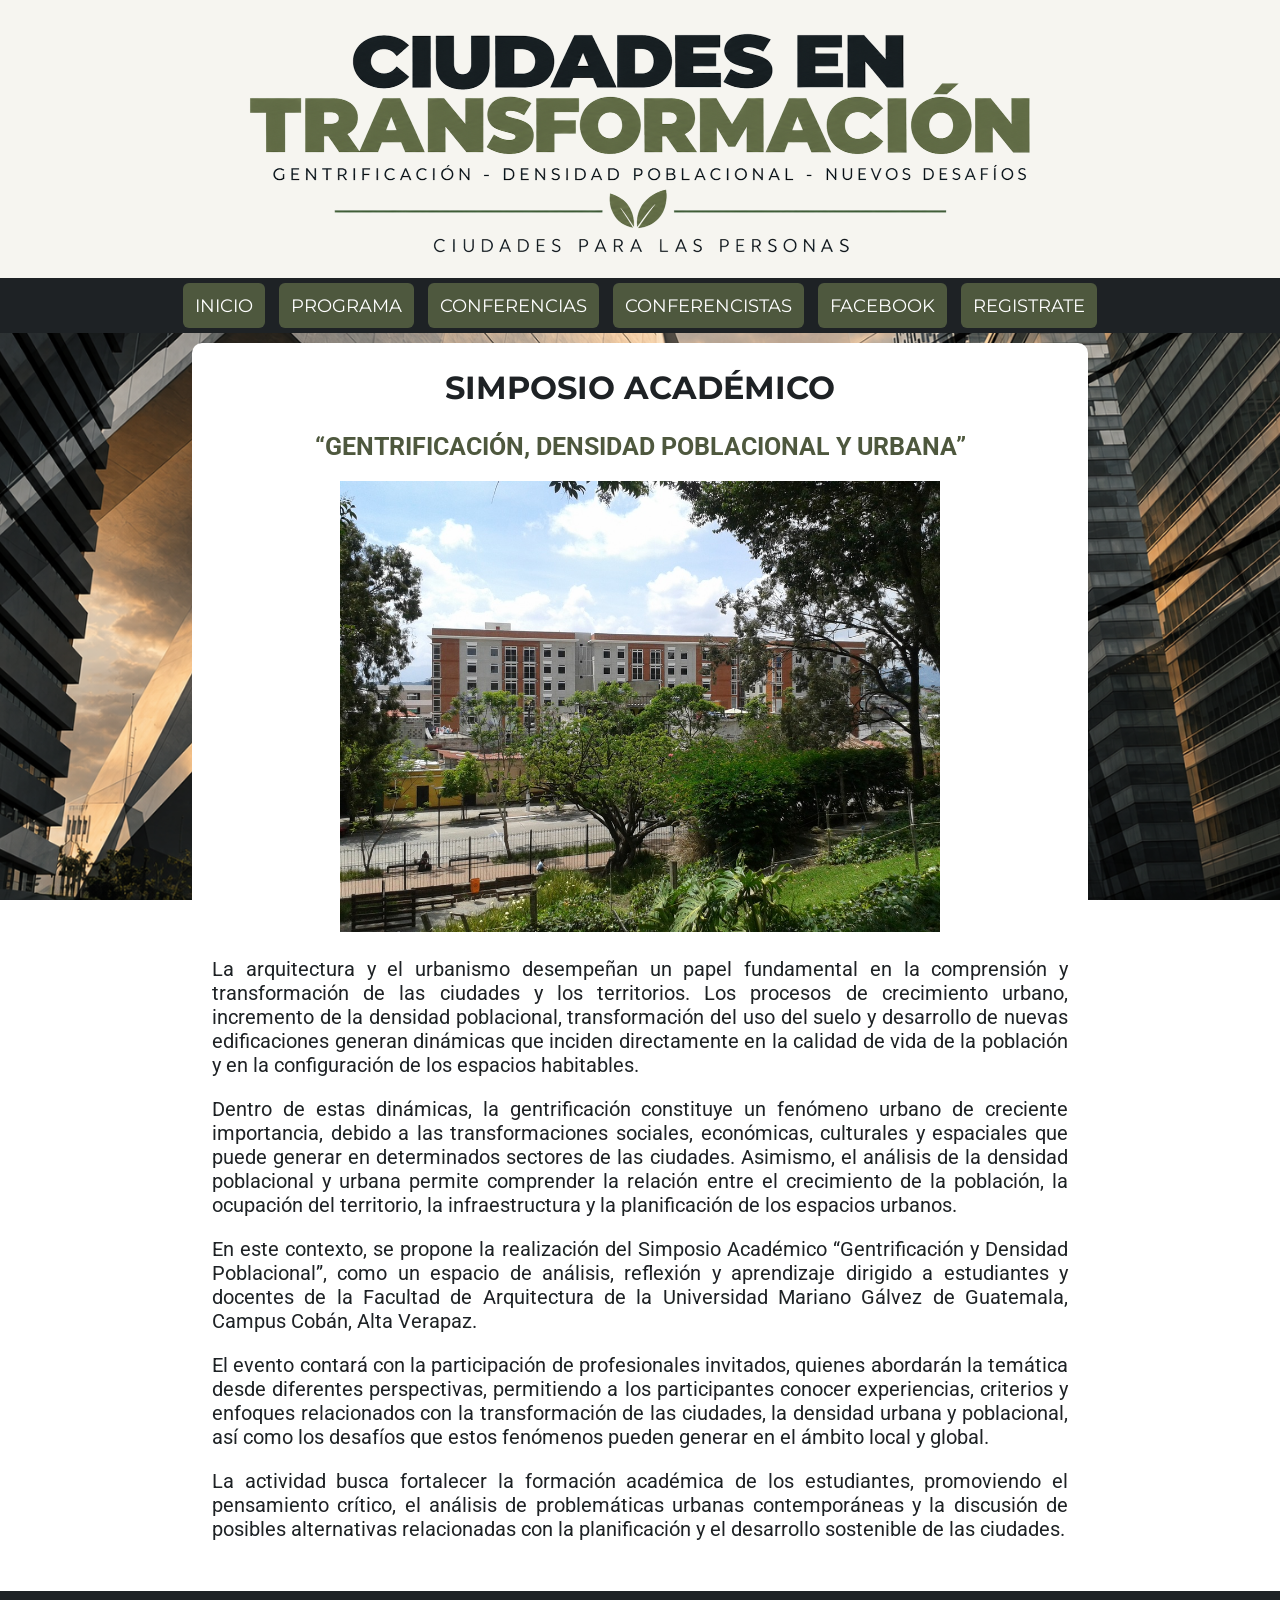
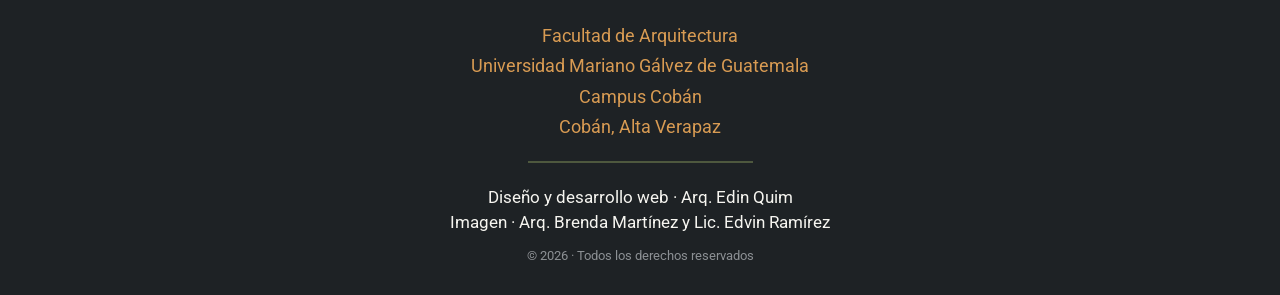
<file: index.html>
<!DOCTYPE html>
<html lang="es">
 <head>
  <meta charset="UTF-8">
  <meta name="viewport" content="width=device-width, initial-scale=1.0">
  <link href="https://fonts.googleapis.com/css2?family=Roboto&family=Montserrat:wght@400;600;700&display=swap"
      rel="stylesheet">
 <link rel="stylesheet" href="css/estilos.css">
  <title>Simposio Académico</title>
 </head>
 <body>
<header>
    <div class="cabecera">
        <img src="img/cabecera.png" alt="Ciudades en Transformación">
    </div>
</header>
  <nav>
   <a href="index.html">INICIO</a>
   <a href="programa.html">PROGRAMA</a>
   <a href="conferencias.html">CONFERENCIAS</a>
   <a href="conferencistas.html">CONFERENCISTAS</a>
   <a target="_blank" href="https://www.facebook.com/arqcoban">FACEBOOK</a>
   <a target="_blank" href="https://forms.gle/3jTrYuJ8UnMS7DHF9">REGISTRATE</a>
  </nav>
  <section>
<h1>SIMPOSIO ACADÉMICO</h1>
<h2>“GENTRIFICACIÓN, DENSIDAD POBLACIONAL Y URBANA”</h2>
<div class="centrar">
<img src="img/gentrificacion01.jpg" alt="Gentrificación">
</div>
<p>La arquitectura y el urbanismo desempeñan un papel fundamental en la comprensión y transformación de las ciudades y los territorios. Los procesos de crecimiento urbano, incremento de la densidad poblacional, transformación del uso del suelo y desarrollo de nuevas edificaciones generan dinámicas que inciden directamente en la calidad de vida de la población y en la configuración de los espacios habitables.</p>

<p>Dentro de estas dinámicas, la gentrificación constituye un fenómeno urbano de creciente importancia, debido a las transformaciones sociales, económicas, culturales y espaciales que puede generar en determinados sectores de las ciudades. Asimismo, el análisis de la densidad poblacional y urbana permite comprender la relación entre el crecimiento de la población, la ocupación del territorio, la infraestructura y la planificación de los espacios urbanos.</p>

<p>En este contexto, se propone la realización del Simposio Académico “Gentrificación y Densidad Poblacional”, como un espacio de análisis, reflexión y aprendizaje dirigido a estudiantes y docentes de la Facultad de Arquitectura de la Universidad Mariano Gálvez de Guatemala, Campus Cobán, Alta Verapaz.</p>

<p>El evento contará con la participación de profesionales invitados, quienes abordarán la temática desde diferentes perspectivas, permitiendo a los participantes conocer experiencias, criterios y enfoques relacionados con la transformación de las ciudades, la densidad urbana y poblacional, así como los desafíos que estos fenómenos pueden generar en el ámbito local y global.</p>

<p>La actividad busca fortalecer la formación académica de los estudiantes, promoviendo el pensamiento crítico, el análisis de problemáticas urbanas contemporáneas y la discusión de posibles alternativas relacionadas con la planificación y el desarrollo sostenible de las ciudades.</p>
</section>
<footer>
    <p class="institucion">
    Facultad de Arquitectura<br>
    Universidad Mariano Gálvez de Guatemala<br>
    Campus Cobán<br>
    Cobán, Alta Verapaz
    </p>
    <div class="footer-linea"></div>
    <p class="credito">
    Diseño y desarrollo web · Arq. Edin Quim<br>
    Imagen · Arq. Brenda Martínez y Lic. Edvin Ramírez
    </p>
    <p class="copyright">
        © 2026 · Todos los derechos reservados
    </p>
</footer> 
</body>
</html>
</file>
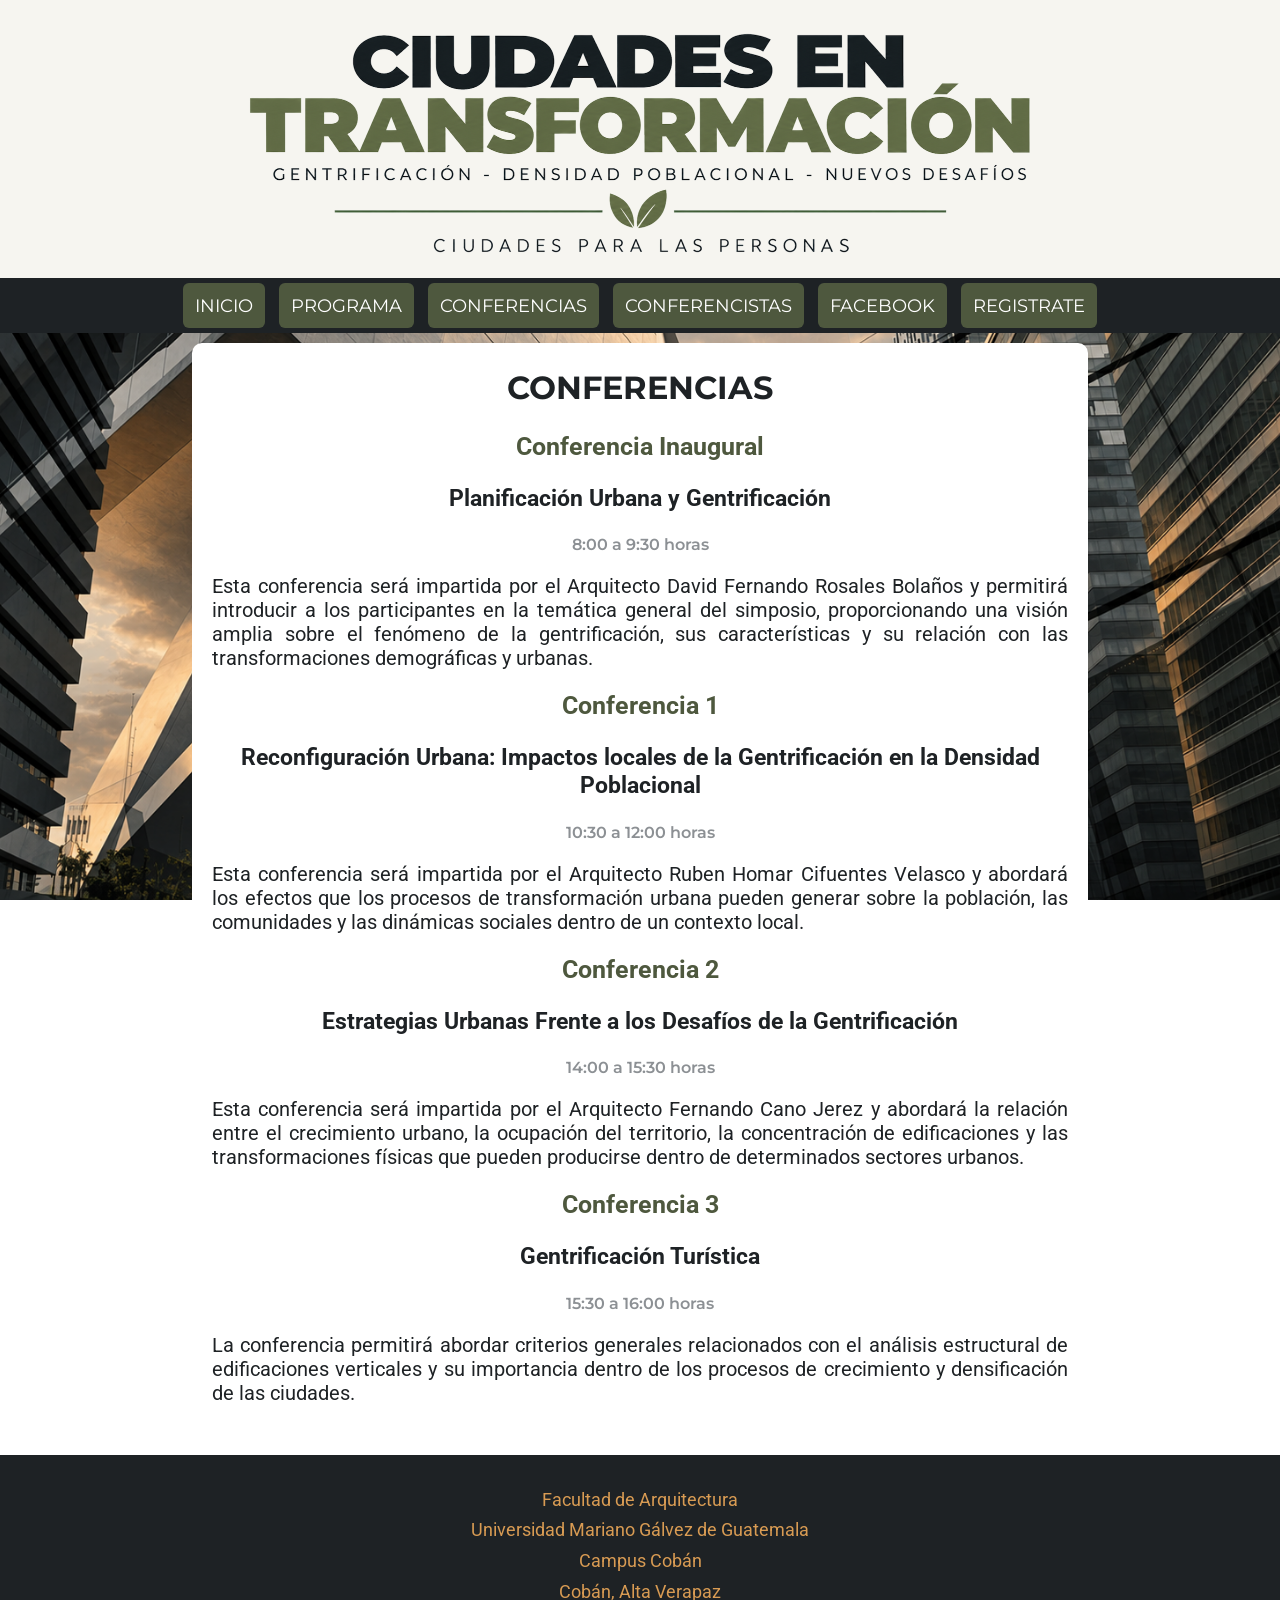
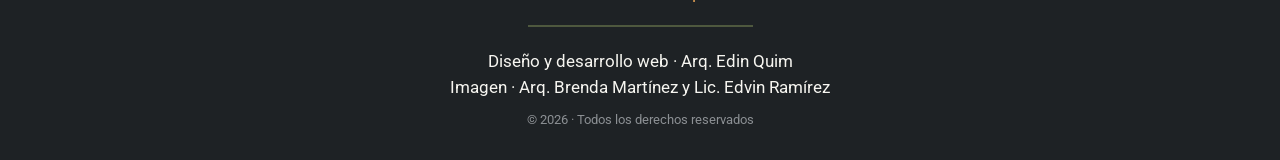
<file: conferencias.html>
<!DOCTYPE html>
<html lang="es">
 <head>
  <meta charset="UTF-8">
  <meta name="viewport" content="width=device-width, initial-scale=1.0">
  <link href="https://fonts.googleapis.com/css2?family=Roboto&family=Montserrat:wght@400;600;700&display=swap"
      rel="stylesheet">
 <link rel="stylesheet" href="css/estilos.css">
  <title>Simposio Académico</title>
 </head>
 <body>
<header>
    <div class="cabecera">
        <img src="img/cabecera.png" alt="Ciudades en Transformación">
    </div>
</header>
  <nav>
   <a href="index.html">INICIO</a>
   <a href="programa.html">PROGRAMA</a>
   <a href="conferencias.html">CONFERENCIAS</a>
   <a href="conferencistas.html">CONFERENCISTAS</a>
   <a target="_blank" href="https://www.facebook.com/arqcoban">FACEBOOK</a>
   <a target="_blank" href="https://forms.gle/3jTrYuJ8UnMS7DHF9">REGISTRATE</a>
  </nav>
  <section>

<h1>CONFERENCIAS</h1>
<h2>Conferencia Inaugural</h2>
<h3>Planificación Urbana y Gentrificación</h3>
<h4>8:00 a 9:30 horas</h4>
<p>Esta conferencia será impartida por el Arquitecto David Fernando Rosales Bolaños y permitirá introducir a los participantes en la temática general del simposio, proporcionando una visión amplia sobre el fenómeno de la gentrificación, sus características y su relación con las transformaciones demográficas y urbanas.</p>

<h2>Conferencia 1</h2>
<h3>Reconfiguración Urbana: Impactos locales de la Gentrificación en la Densidad Poblacional</h3>
<h4>10:30 a 12:00 horas</h4>
<p>Esta conferencia será impartida por el Arquitecto Ruben Homar Cifuentes Velasco y abordará los efectos que los procesos de transformación urbana pueden generar sobre la población, las comunidades y las dinámicas sociales dentro de un contexto local.</p>

<h2>Conferencia 2</h2>
<h3>Estrategias Urbanas Frente a los Desafíos de la Gentrificación</h3>
<h4>14:00 a 15:30 horas</h4>
<p>Esta conferencia será impartida por el Arquitecto Fernando Cano Jerez y abordará la relación entre el crecimiento urbano, la ocupación del territorio, la concentración de edificaciones y las transformaciones físicas que pueden producirse dentro de determinados sectores urbanos.</p>

<h2>Conferencia 3</h2>
<h3>Gentrificación Turística</h3>
<h4>15:30 a 16:00 horas</h4>
<p>La conferencia permitirá abordar criterios generales relacionados con el análisis estructural de edificaciones verticales y su importancia dentro de los procesos de crecimiento y densificación de las ciudades.</p>

</section>
<footer>
    <p class="institucion">
    Facultad de Arquitectura<br>
    Universidad Mariano Gálvez de Guatemala<br>
    Campus Cobán<br>
    Cobán, Alta Verapaz
    </p>
    <div class="footer-linea"></div>
    <p class="credito">
    Diseño y desarrollo web · Arq. Edin Quim<br>
    Imagen · Arq. Brenda Martínez y Lic. Edvin Ramírez
    </p>
    <p class="copyright">
        © 2026 · Todos los derechos reservados
    </p>
</footer> 
</body>
</html>
</file>
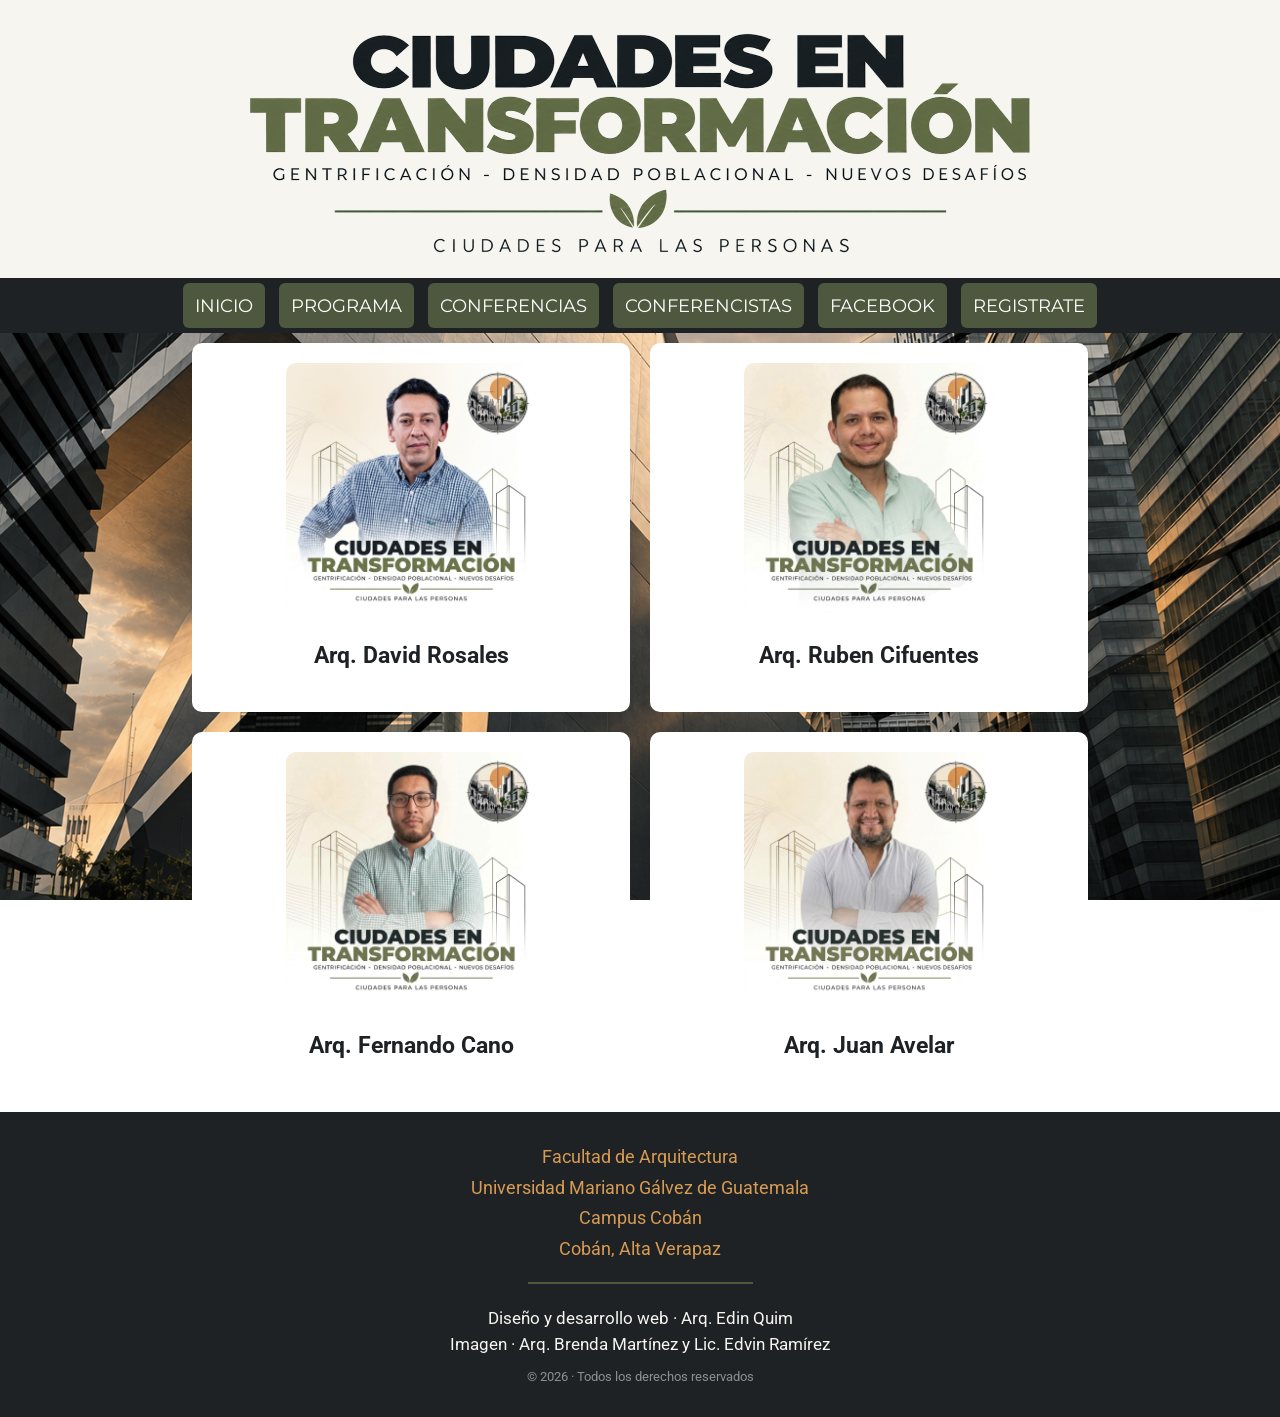
<file: conferencistas.html>
<!DOCTYPE html>
<html lang="es">
 <head>
  <meta charset="UTF-8">
  <meta name="viewport" content="width=device-width, initial-scale=1.0">
  <link href="https://fonts.googleapis.com/css2?family=Roboto&family=Montserrat:wght@400;600;700&display=swap"
      rel="stylesheet">
 <link rel="stylesheet" href="css/estilos.css">
  <title>Simposio Académico</title>
 </head>
 <body>
<header>
    <div class="cabecera">
        <img src="img/cabecera.png" alt="Ciudades en Transformación">
    </div>
</header>
  <nav>
   <a href="index.html">INICIO</a>
   <a href="programa.html">PROGRAMA</a>
   <a href="conferencias.html">CONFERENCIAS</a>
   <a href="conferencistas.html">CONFERENCISTAS</a>
   <a target="_blank" href="https://www.facebook.com/arqcoban">FACEBOOK</a>
   <a target="_blank" href="https://forms.gle/3jTrYuJ8UnMS7DHF9">REGISTRATE</a>
  </nav>

<div class="grid-conferencistas">

  <a class="tarjeta-conferencista" href="david-rosales.html">
    <section>
        <div class="centrar">
            <img src="img/david-rosales.jpeg" alt="Arq. David Rosales">
        </div>
        <h3>Arq. David Rosales</h3>
    </section>
</a>

<a class="tarjeta-conferencista" href="ruben-cifuentes.html">
    <section>
        <div class="centrar">
            <img src="img/ruben-cifuentes.jpeg" alt="Arq. Ruben Cifuentes">
        </div>
        <h3>Arq. Ruben Cifuentes</h3>
    </section>
</a>

  <a class="tarjeta-conferencista" href="fernando-cano.html">
    <section>
        <div class="centrar">
            <img src="img/fernando-cano.jpeg" alt="Arq. Fernando Cano">
        </div>
        <h3>Arq. Fernando Cano</h3>
    </section>
</a>

  <a class="tarjeta-conferencista" href="juan-avelar.html">
    <section>
        <div class="centrar">
            <img src="img/juan-avelar.jpeg" alt="Juan Avelar">
        </div>
        <h3>Arq. Juan Avelar</h3>
    </section>
</a>

</div>

<footer>
    <p class="institucion">
    Facultad de Arquitectura<br>
    Universidad Mariano Gálvez de Guatemala<br>
    Campus Cobán<br>
    Cobán, Alta Verapaz
    </p>
    <div class="footer-linea"></div>
    <p class="credito">
    Diseño y desarrollo web · Arq. Edin Quim<br>
    Imagen · Arq. Brenda Martínez y Lic. Edvin Ramírez
    </p>
    <p class="copyright">
        © 2026 · Todos los derechos reservados
    </p>
</footer> 
 </body>
</html>
</file>
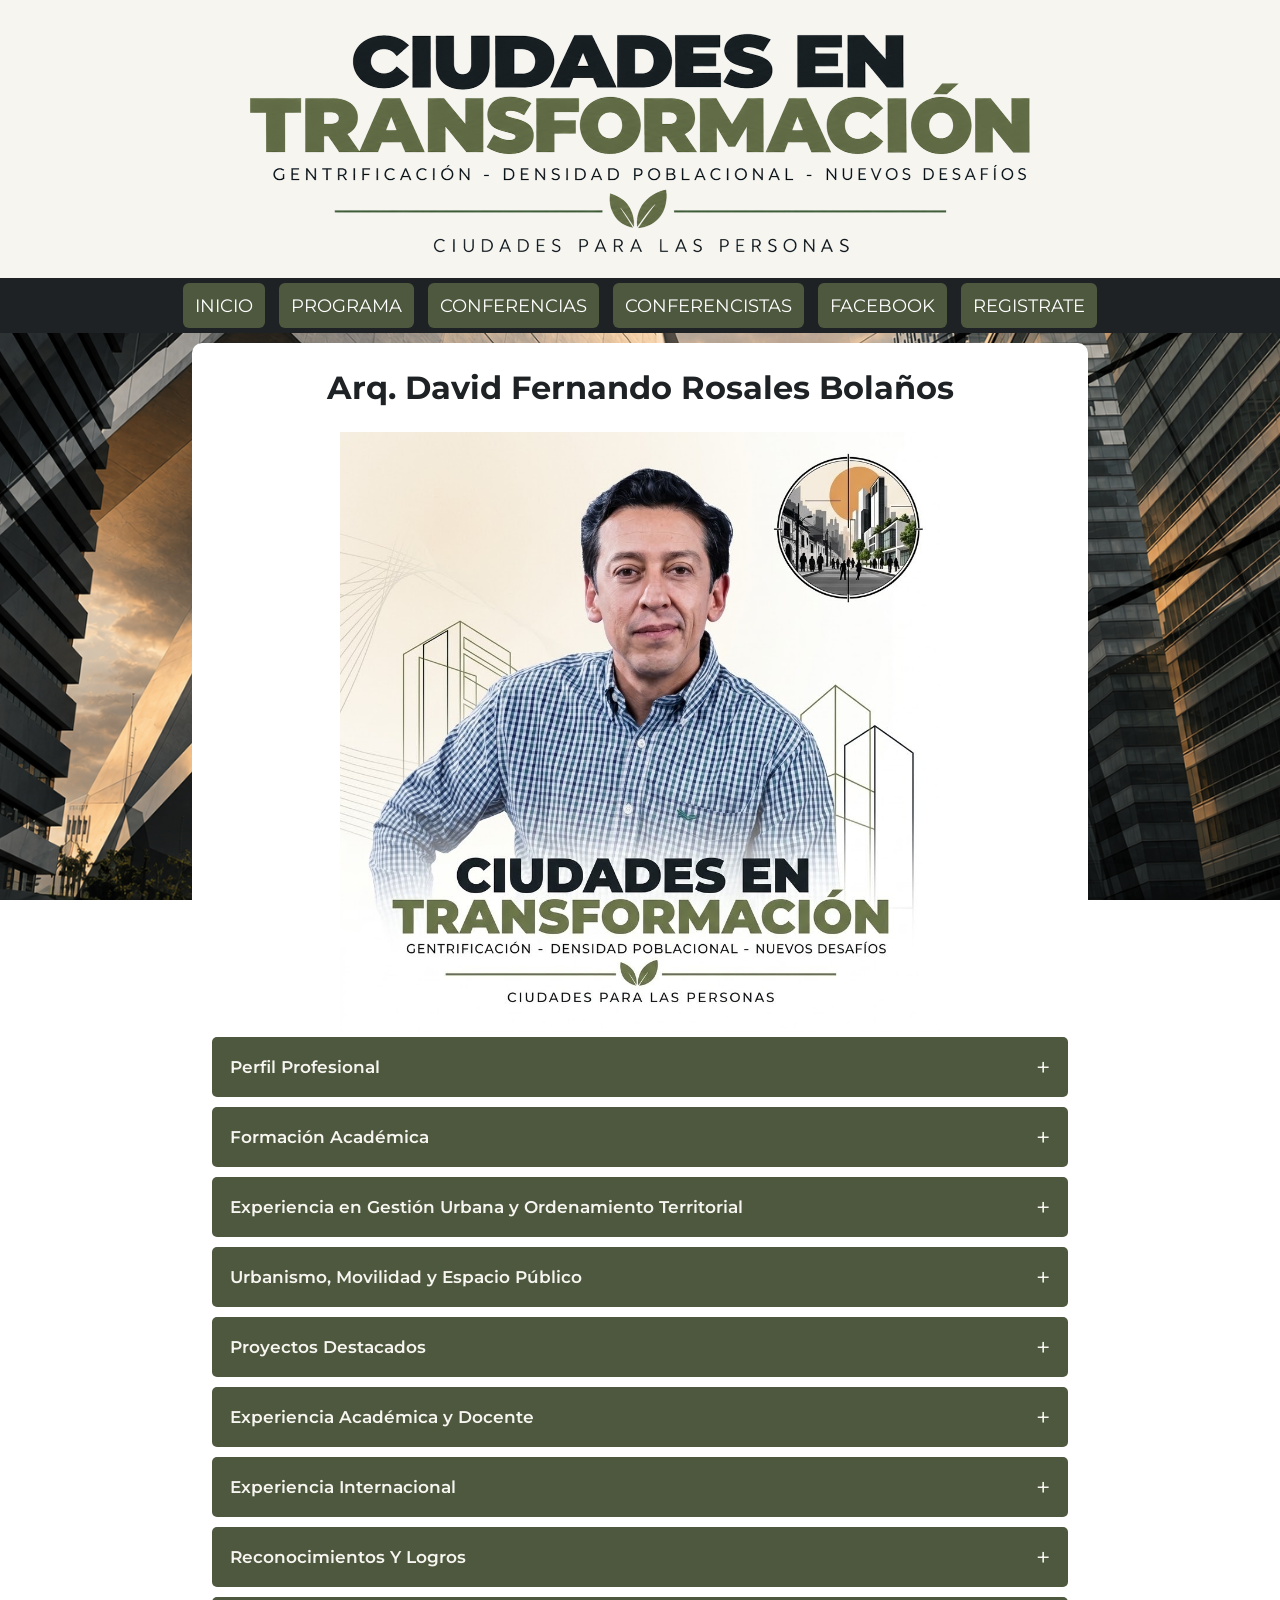
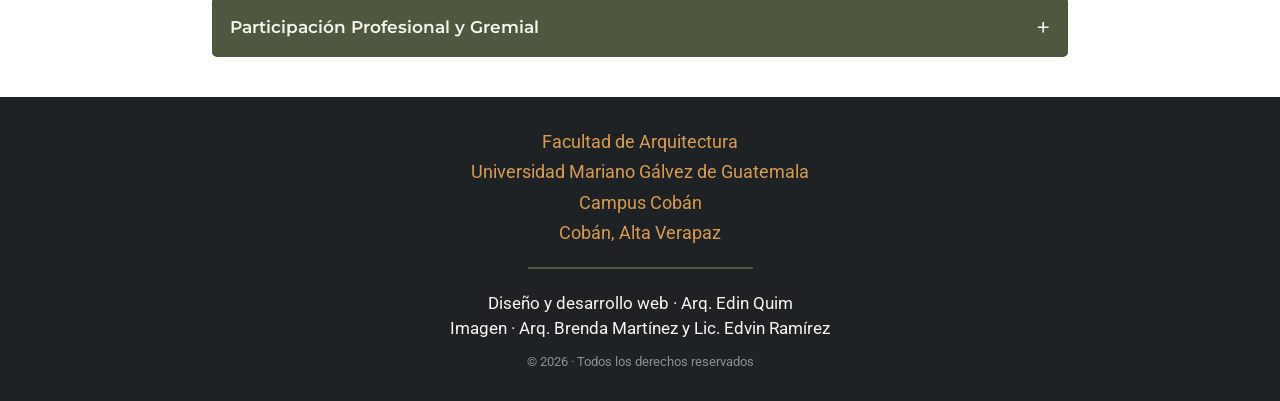
<file: david-rosales.html>
<!DOCTYPE html>
<html lang="es">

<head>
    <meta charset="UTF-8">

    <meta name="viewport" content="width=device-width, initial-scale=1.0">

    <link href="https://fonts.googleapis.com/css2?family=Roboto&family=Montserrat:wght@400;600;700&display=swap"
        rel="stylesheet">

    <link rel="stylesheet" href="css/estilos.css">

    <title>Simposio Académico</title>
</head>

<body>

<header>
    <div class="cabecera">
        <img src="img/cabecera.png" alt="Ciudades en Transformación">
    </div>
</header>

  <nav>
   <a href="index.html">INICIO</a>
   <a href="programa.html">PROGRAMA</a>
   <a href="conferencias.html">CONFERENCIAS</a>
   <a href="conferencistas.html">CONFERENCISTAS</a>
   <a target="_blank" href="https://www.facebook.com/arqcoban">FACEBOOK</a>
   <a target="_blank" href="https://forms.gle/3jTrYuJ8UnMS7DHF9">REGISTRATE</a>
  </nav>

<section>

    <h1>Arq. David Fernando Rosales Bolaños</h1>

    <div class="centrar">
        <img src="img/david-rosales.jpeg" alt="Arquitecto David Rosales">
    </div>


    <!-- PERFIL PROFESIONAL -->

    <div class="acordeon">

        <button class="acordeon-titulo">
            Perfil Profesional
            <span>+</span>
        </button>

        <div class="acordeon-contenido">

            <p>David Fernando Rosales Bolaños es arquitecto guatemalteco especializado en gestión urbana, ordenamiento territorial, planificación urbana y desarrollo de proyectos de arquitectura y urbanismo.</p>

            <p>Es Licenciado en Arquitectura por la Universidad de San Carlos de Guatemala, con una Maestría en Desarrollo Urbano y Territorio y estudios de posgrado en Ordenación del Territorio para Áreas Periféricas y Gestión Integral del Espacio Público.</p>

            <p>Cuenta con una amplia trayectoria profesional vinculada a la planificación y transformación de ciudades, participando en proyectos de escala urbana y territorial en Guatemala y otros países de Centroamérica.</p>

        </div>

    </div>


    <!-- FORMACIÓN ACADÉMICA -->

    <div class="acordeon">

        <button class="acordeon-titulo">
            Formación Académica
            <span>+</span>
        </button>

        <div class="acordeon-contenido">

            <h5>Posgrado en Gestión Integral del Espacio Público</h5>  
            <p>Facultad de Arquitectura, Diseño y Urbanismo — Universidad de Buenos Aires, Argentina, 2024.</p>

            <h5>Maestría en Desarrollo Urbano y Territorio</h5>
            <p>Facultad de Arquitectura — Universidad de San Carlos de Guatemala, 2012.</p>

            <h5>Diploma de Posgrado en Ordenación del Territorio para Áreas Periféricas</h5>
            <p>INAP / Universidad de Alcalá de Henares, Madrid, España, 2008.</p>

            <h5>Licenciatura en Arquitectura</h5>
            <p>Universidad de San Carlos de Guatemala, 2004. Colegiado No. 1864.</p>

        </div>

    </div>


    <!-- EXPERIENCIA EN GESTIÓN URBANA -->

    <div class="acordeon">

        <button class="acordeon-titulo">
            Experiencia en Gestión Urbana y Ordenamiento Territorial
            <span>+</span>
        </button>

        <div class="acordeon-contenido">

            <p>Ha desarrollado una extensa trayectoria como consultor en gestión urbana y ordenamiento territorial, participando en procesos de planificación y desarrollo urbano para instituciones públicas y organizaciones nacionales e internacionales.</p>

            <p>Entre sus experiencias destacan su participación en la Municipalidad de Guatemala, donde ha trabajado en procesos de ordenamiento territorial, planificación urbana, movilidad y gestión de proyectos; así como consultorías desarrolladas en Costa Rica, El Salvador y Honduras.</p>

            <p>Fue además primer Coordinador Técnico de la Junta Directiva de Ordenamiento Territorial de la Municipalidad de Guatemala, participando en la ejecución y coordinación de diferentes instrumentos de planificación territorial, incluyendo Planes Locales de Ordenamiento Territorial y el Plan Maestro Ciudad Aurora.</p>

        </div>

    </div>


    <!-- URBANISMO -->

    <div class="acordeon">

        <button class="acordeon-titulo">
            Urbanismo, Movilidad y Espacio Público
            <span>+</span>
        </button>

        <div class="acordeon-contenido">

            <p>Su experiencia comprende proyectos relacionados con la movilidad urbana, infraestructura ciclista, espacio público y urbanismo táctico.</p>

            <p>Entre los proyectos en los que participó se encuentran la gestión, diseño y ejecución de las ciclovías de Avenida Las Américas y Avenida Reforma, estudios asociados a corredores de Transmetro y diversos proyectos de mejoramiento peatonal y espacio público.</p>

            <p>También ha coordinado proyectos y actividades de urbanismo táctico y apropiación del espacio público, incluyendo intervenciones culturales, actividades comunitarias, festivales, hackatones y proyectos dirigidos a la participación ciudadana.</p>

        </div>

    </div>


    <!-- PROYECTOS DESTACADOS -->

    <div class="acordeon">

        <button class="acordeon-titulo">
            Proyectos Destacados
            <span>+</span>
        </button>

        <div class="acordeon-contenido">

            <p>Como fundador y director de PUCHICA Urbanismo-Arquitectura, ha participado en proyectos de planificación, diseño y desarrollo urbano, incluyendo Master Plans, estrategias urbanas, proyectos residenciales, comerciales, industriales y de uso mixto.</p>

            <p>Entre los proyectos y consultorías registrados en su trayectoria se encuentran trabajos de:</p>

            <ul class="proyectos-lista">
                <li>Planificación y ordenamiento territorial.</li>
                <li>Desarrollo de Master Plans.</li>
                <li>Estrategias urbanas y sostenibilidad.</li>
                <li>Desarrollo residencial y de uso mixto.</li>
                <li>Planificación de proyectos industriales y logísticos.</li>
                <li>Regeneración y mejoramiento urbano.</li>
                <li>Conservación patrimonial y desarrollo económico.</li>
                <li>Gestión y planificación del suelo urbano.</li>
            </ul>

        </div>

    </div>


    <!-- EXPERIENCIA ACADÉMICA -->

    <div class="acordeon">

        <button class="acordeon-titulo">
            Experiencia Académica y Docente
            <span>+</span>
        </button>

        <div class="acordeon-contenido">

            <p>Cuenta con una amplia experiencia en el ámbito académico y universitario.</p>

            <p>Ha sido catedrático en la Universidad de San Carlos de Guatemala, la Universidad Rafael Landívar y ha participado como catedrático invitado en la Universidad de Navarra, España.</p>

            <p>Su experiencia docente incluye asignaturas relacionadas con diseño arquitectónico, conceptos urbanos, estructuras urbanas, planificación urbana, legislación territorial y urbanismo.</p>

            <p>Desde 2005 ha participado además como conferencista invitado en encuentros y congresos nacionales e internacionales relacionados con temas urbanos y de sostenibilidad ambiental.</p>

        </div>

    </div>


    <!-- EXPERIENCIA INTERNACIONAL -->

    <div class="acordeon">

        <button class="acordeon-titulo">
            Experiencia Internacional
            <span>+</span>
        </button>

        <div class="acordeon-contenido">

            <p>Su trayectoria profesional y académica incluye participación en proyectos y procesos de planificación urbana en diferentes países de Centroamérica, incluyendo:</p>

            <p>Guatemala · Costa Rica · El Salvador · Honduras</p>

            <p>Además, ha desarrollado estudios y participado en programas de formación internacional en países como España, Argentina, Brasil, Colombia, México y Estados Unidos, relacionados con planificación territorial, espacio público, sostenibilidad urbana, gestión del suelo y ciudades inteligentes.</p>

        </div>

    </div>


    <!-- RECONOCIMIENTOS -->

    <div class="acordeon">

        <button class="acordeon-titulo">
            Reconocimientos Y Logros
            <span>+</span>
        </button>

        <div class="acordeon-contenido">

            <p>Entre los principales reconocimientos y proyectos destacados de su trayectoria se encuentran:</p>

            <h5>Smart Cities Expo World Congress — Barcelona, España</h5>

            <p>Coordinación del proyecto de eficiencia energética municipal para barrios residenciales, reconocido con el premio a la iniciativa innovadora en 2012.</p>

            <h5>Bienal de Arquitectura de Guatemala — 2016</h5>

            <p>Coordinación del equipo de diseño y supervisión del proyecto ganador del primer lugar en la categoría de espacio público, relacionado con la renovación urbana de la zona 4.</p>

            <h5>BID UrbanLab — 2015</h5>

            <p>Mención Honorífica como uno de los 10 mejores semifinalistas entre 176 participantes, con la propuesta Nuevo Curundú, representando a la USAC.</p>

            <p>También ha coordinado equipos reconocidos en concursos de propuestas urbanas y ha recibido menciones honoríficas por trabajos académicos y proyectos de arquitectura.</p>

        </div>

    </div>


    <!-- PARTICIPACIÓN PROFESIONAL -->

    <div class="acordeon">

        <button class="acordeon-titulo">
            Participación Profesional y Gremial
            <span>+</span>
        </button>

        <div class="acordeon-contenido">

            <p>Es miembro fundador de la Asociación de Planificadores Urbano Territoriales “Creamos Guate”, organización de la que fue presidente en distintos períodos.</p>

            <p>También es colegiado activo del Colegio de Arquitectos de Guatemala, con número de colegiado 1864, y miembro fundador del colectivo Todos para Uno.</p>

        </div>

    </div>

</section>


<footer>
    <p class="institucion">
    Facultad de Arquitectura<br>
    Universidad Mariano Gálvez de Guatemala<br>
    Campus Cobán<br>
    Cobán, Alta Verapaz
    </p>
    <div class="footer-linea"></div>
    <p class="credito">
    Diseño y desarrollo web · Arq. Edin Quim<br>
    Imagen · Arq. Brenda Martínez y Lic. Edvin Ramírez
    </p>
    <p class="copyright">
        © 2026 · Todos los derechos reservados
    </p>
</footer> 


<script>

document.querySelectorAll('.acordeon-titulo').forEach(boton => {

    boton.addEventListener('click', () => {

        const contenido = boton.nextElementSibling;
        const signo = boton.querySelector('span');

        contenido.classList.toggle('activo');

        signo.textContent = contenido.classList.contains('activo') ? '−' : '+';

    });

});

</script>

</body>

</html>
</file>
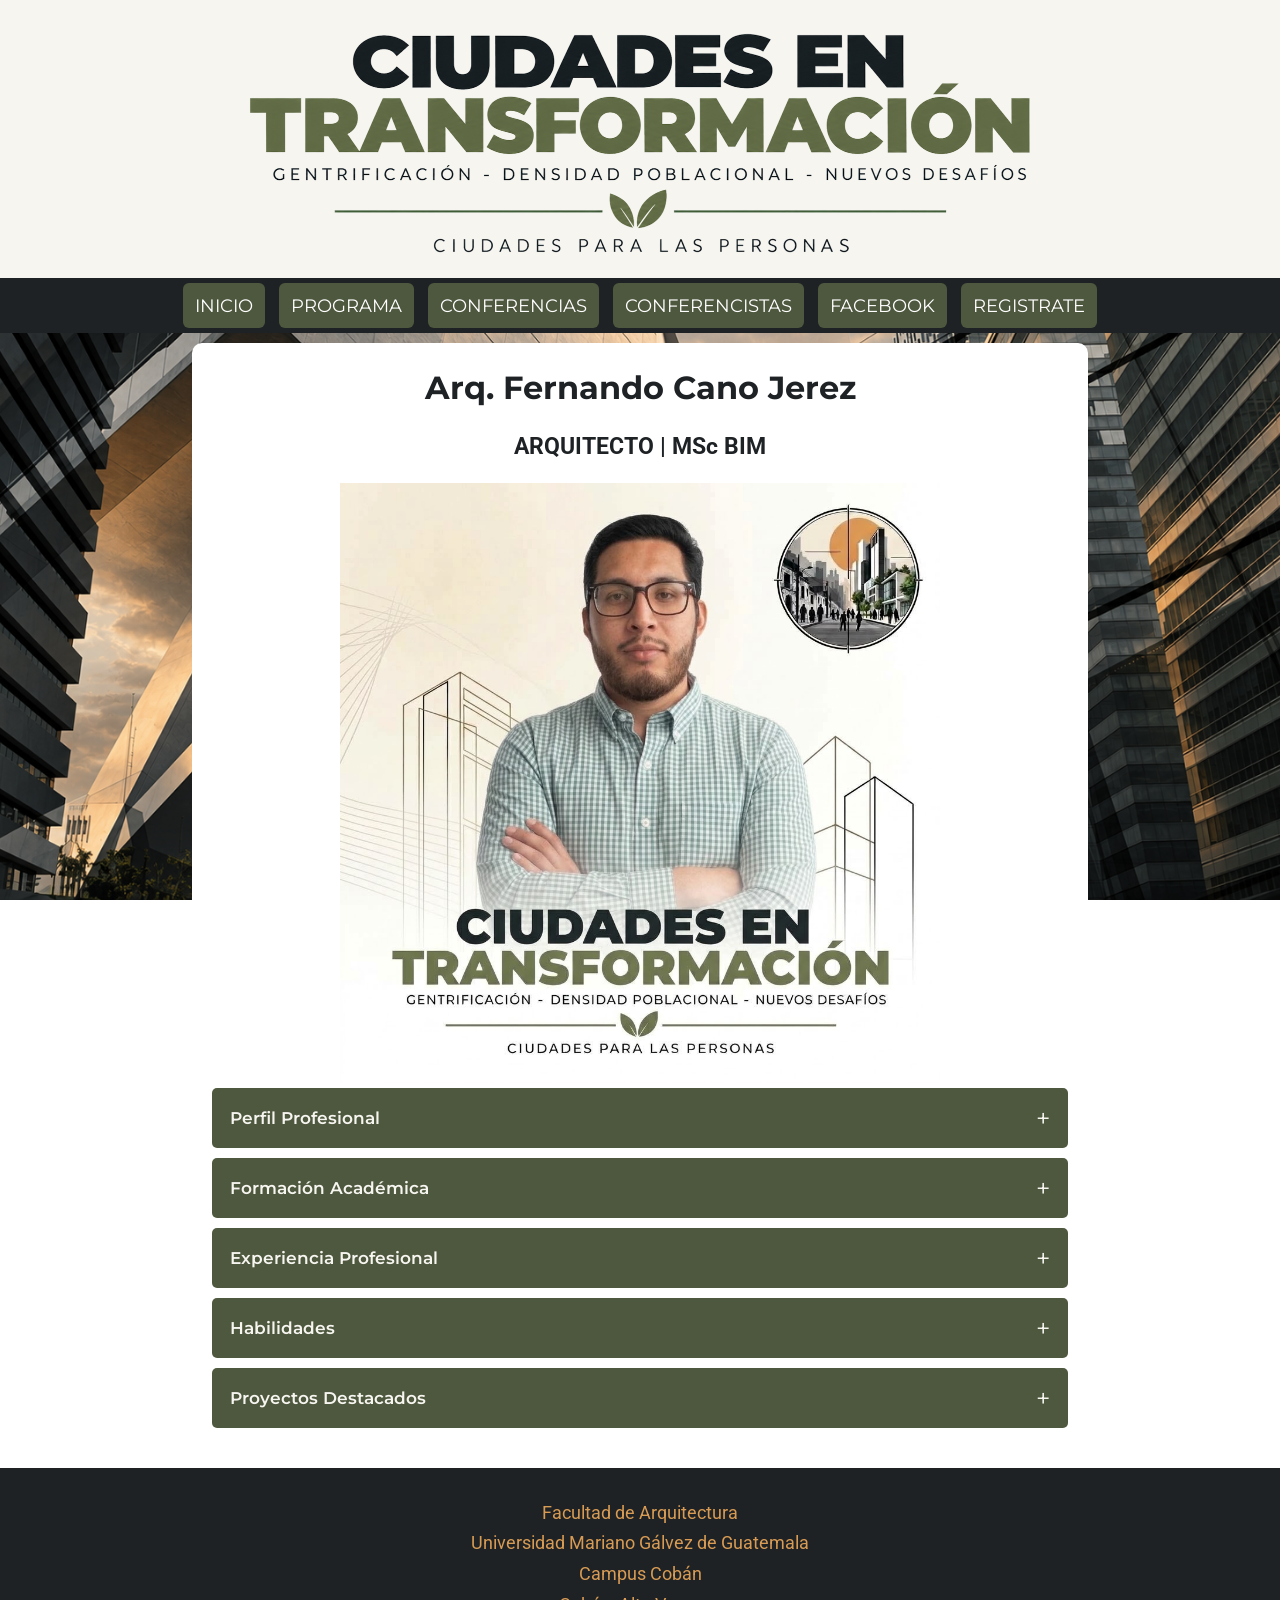
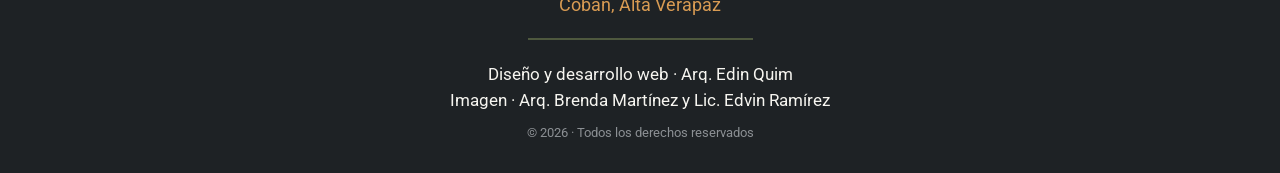
<file: fernando-cano.html>
<!DOCTYPE html>
<html lang="es">

<head>
    <meta charset="UTF-8">

    <meta name="viewport" content="width=device-width, initial-scale=1.0">

    <link href="https://fonts.googleapis.com/css2?family=Roboto&family=Montserrat:wght@400;600;700&display=swap"
        rel="stylesheet">

    <link rel="stylesheet" href="css/estilos.css">

    <title>Simposio Académico</title>
</head>

<body>

<header>
    <div class="cabecera">
        <img src="img/cabecera.png" alt="Ciudades en Transformación">
    </div>
</header>

  <nav>
   <a href="index.html">INICIO</a>
   <a href="programa.html">PROGRAMA</a>
   <a href="conferencias.html">CONFERENCIAS</a>
   <a href="conferencistas.html">CONFERENCISTAS</a>
   <a target="_blank" href="https://www.facebook.com/arqcoban">FACEBOOK</a>
   <a target="_blank" href="https://forms.gle/3jTrYuJ8UnMS7DHF9">REGISTRATE</a>
  </nav>

<section>
    <h1>Arq. Fernando Cano Jerez</h1>

    <h3>ARQUITECTO | MSc BIM</h3>

    <div class="centrar">
        <img src="img/fernando-cano.jpeg" alt="Arq. Fernando Cano Jerez">
    </div>


    <!-- PERFIL PROFESIONAL -->

    <div class="acordeon">

        <button class="acordeon-titulo">
            Perfil Profesional
            <span>+</span>
        </button>

        <div class="acordeon-contenido">

            <p>
                Arquitecto egresado de la Universidad de San Carlos de Guatemala y Máster en BIM y Diseño Integrado
                por la Universitat de Barcelona. Actualmente se desempeña como Gerente de Diseño, participando en el
                desarrollo integral de proyectos residenciales verticales, desde su conceptualización y diseño hasta
                la construcción y entrega de las unidades a los clientes finales.
            </p>

            <p>
                Cuenta con más de ocho años de experiencia en diseño, planificación, coordinación y gestión de
                proyectos de vivienda vertical.
            </p>

            <p>
                A lo largo de su trayectoria profesional ha liderado equipos multidisciplinarios y participado en
                procesos de factibilidad, planificación constructiva, coordinación de especialidades e implementación
                de la metodología BIM.
            </p>

            <p>
                Su experiencia en el desarrollo de edificios de apartamentos le ha permitido conocer directamente los
                retos asociados con la densificación, el crecimiento urbano y la transformación de la Ciudad de
                Guatemala.
            </p>

        </div>

    </div>


    <!-- FORMACIÓN ACADÉMICA -->

    <div class="acordeon">

        <button class="acordeon-titulo">
            Formación Académica
            <span>+</span>
        </button>

        <div class="acordeon-contenido">

            <p>
                <strong>2022 - 2023</strong><br>
                Máster en BIM y Diseño Integrado<br>
                Universitat de Barcelona / Econova
            </p>

            <p>
                <strong>2012 - 2019</strong><br>
                Licenciatura en Arquitectura<br>
                Universidad de San Carlos de Guatemala
            </p>

        </div>

    </div>


    <!-- EXPERIENCIA PROFESIONAL -->

    <div class="acordeon">

        <button class="acordeon-titulo">
            Experiencia Profesional
            <span>+</span>
        </button>

        <div class="acordeon-contenido">

            <p>
                <strong>2025 - ACTUALIDAD</strong><br>
                <strong>Gerente de Diseño - Edificios</strong><br>
                Estilo Urbano
            </p>

            <ul class="proyectos-lista">
                <li>Participación en el desarrollo integral de proyectos residenciales verticales.</li>
                <li>Seguimiento desde la conceptualización del proyecto hasta la entrega de apartamentos a clientes finales.</li>
                <li>Coordinación y revisión del diseño arquitectónico con los equipos y especialidades involucrados.</li>
                <li>Seguimiento de ajustes de diseño durante la construcción y preparación de las unidades para su entrega.</li>
            </ul>


            <p>
                <strong>2023 - 2025</strong><br>
                <strong>Arquitecto Líder de Proyectos</strong><br>
                Danta Arquitectura
            </p>

            <ul class="proyectos-lista">
                <li>Coordinación de equipos multidisciplinarios, clientes y especialistas.</li>
                <li>Liderazgo de equipos con base en metas y fechas críticas.</li>
                <li>Implementación de herramientas BIM y análisis de factibilidad de proyectos.</li>
            </ul>


            <p>
                <strong>2021 - 2023</strong><br>
                <strong>Arquitecto Senior</strong><br>
                Danta Arquitectura
            </p>

            <ul class="proyectos-lista">
                <li>Diseño de proyectos de vivienda vertical y planificación para gestiones y construcción.</li>
                <li>Cuantificación, modelado y coordinación BIM de Arquitectura, Estructuras y MEP.</li>
            </ul>


            <p>
                <strong>2019 - 2021</strong><br>
                <strong>Arquitecto Modelador Senior</strong><br>
                Danta Arquitectura
            </p>

            <ul class="proyectos-lista">
                <li>Modelado y coordinación BIM de Arquitectura, Estructuras y MEP.</li>
                <li>Revisión de planos de ingenierías y cuantificación de modelos.</li>
            </ul>


            <p>
                <strong>2018 - 2019</strong><br>
                <strong>Arquitecto Planificador Junior</strong><br>
                Danta Arquitectura
            </p>

            <ul class="proyectos-lista">
                <li>Planificación de proyectos de vivienda horizontal y vertical.</li>
                <li>Modelado de arquitectura en software BIM.</li>
            </ul>

        </div>

    </div>


    <!-- HABILIDADES -->

    <div class="acordeon">

        <button class="acordeon-titulo">
            Habilidades
            <span>+</span>
        </button>

        <div class="acordeon-contenido">

            <h3>Dirección de Diseño y Gestión Integral de Proyectos</h3>

            <ul class="proyectos-lista">
                <li>Dirección estratégica del diseño arquitectónico</li>
                <li>Liderazgo y desarrollo de equipos multidisciplinarios</li>
                <li>Gestión integral del ciclo de vida del proyecto</li>
                <li>Planificación, priorización y control de cronogramas</li>
                <li>Toma de decisiones y resolución de conflictos</li>
                <li>Gestión simultánea de proyectos</li>
                <li>Coordinación entre diseño, construcción y entrega</li>
                <li>Evaluación de factibilidad y gestión de riesgos</li>
                <li>Control de calidad y cumplimiento normativo</li>
                <li>Comunicación ejecutiva y manejo de clientes</li>
                <li>Negociación con consultores y proveedores</li>
                <li>Optimización de procesos y mejora continua</li>
            </ul>

        </div>

    </div>


    <!-- PROYECTOS DESTACADOS -->

    <div class="acordeon">

        <button class="acordeon-titulo">
            Proyectos Destacados
            <span>+</span>
        </button>

        <div class="acordeon-contenido">

            <p>
                Selección de proyectos residenciales verticales e industriales.
            </p>

            <p>
                <strong>Proyectos Industriales</strong>
            </p>

	<div class="centrar">
        <img src="img/proyectos.jpg" alt="Gentrificación">
        </div>

        </div>

    </div>
</section>

<footer>
    <p class="institucion">
    Facultad de Arquitectura<br>
    Universidad Mariano Gálvez de Guatemala<br>
    Campus Cobán<br>
    Cobán, Alta Verapaz
    </p>
    <div class="footer-linea"></div>
    <p class="credito">
    Diseño y desarrollo web · Arq. Edin Quim<br>
    Imagen · Arq. Brenda Martínez y Lic. Edvin Ramírez
    </p>
    <p class="copyright">
        © 2026 · Todos los derechos reservados
    </p>
</footer> 

<script>

document.querySelectorAll('.acordeon-titulo').forEach(boton => {

    boton.addEventListener('click', () => {

        const contenido = boton.nextElementSibling;
        const signo = boton.querySelector('span');

        contenido.classList.toggle('activo');

        signo.textContent = contenido.classList.contains('activo') ? '−' : '+';

    });

});

</script>

</body>

</html>
</file>
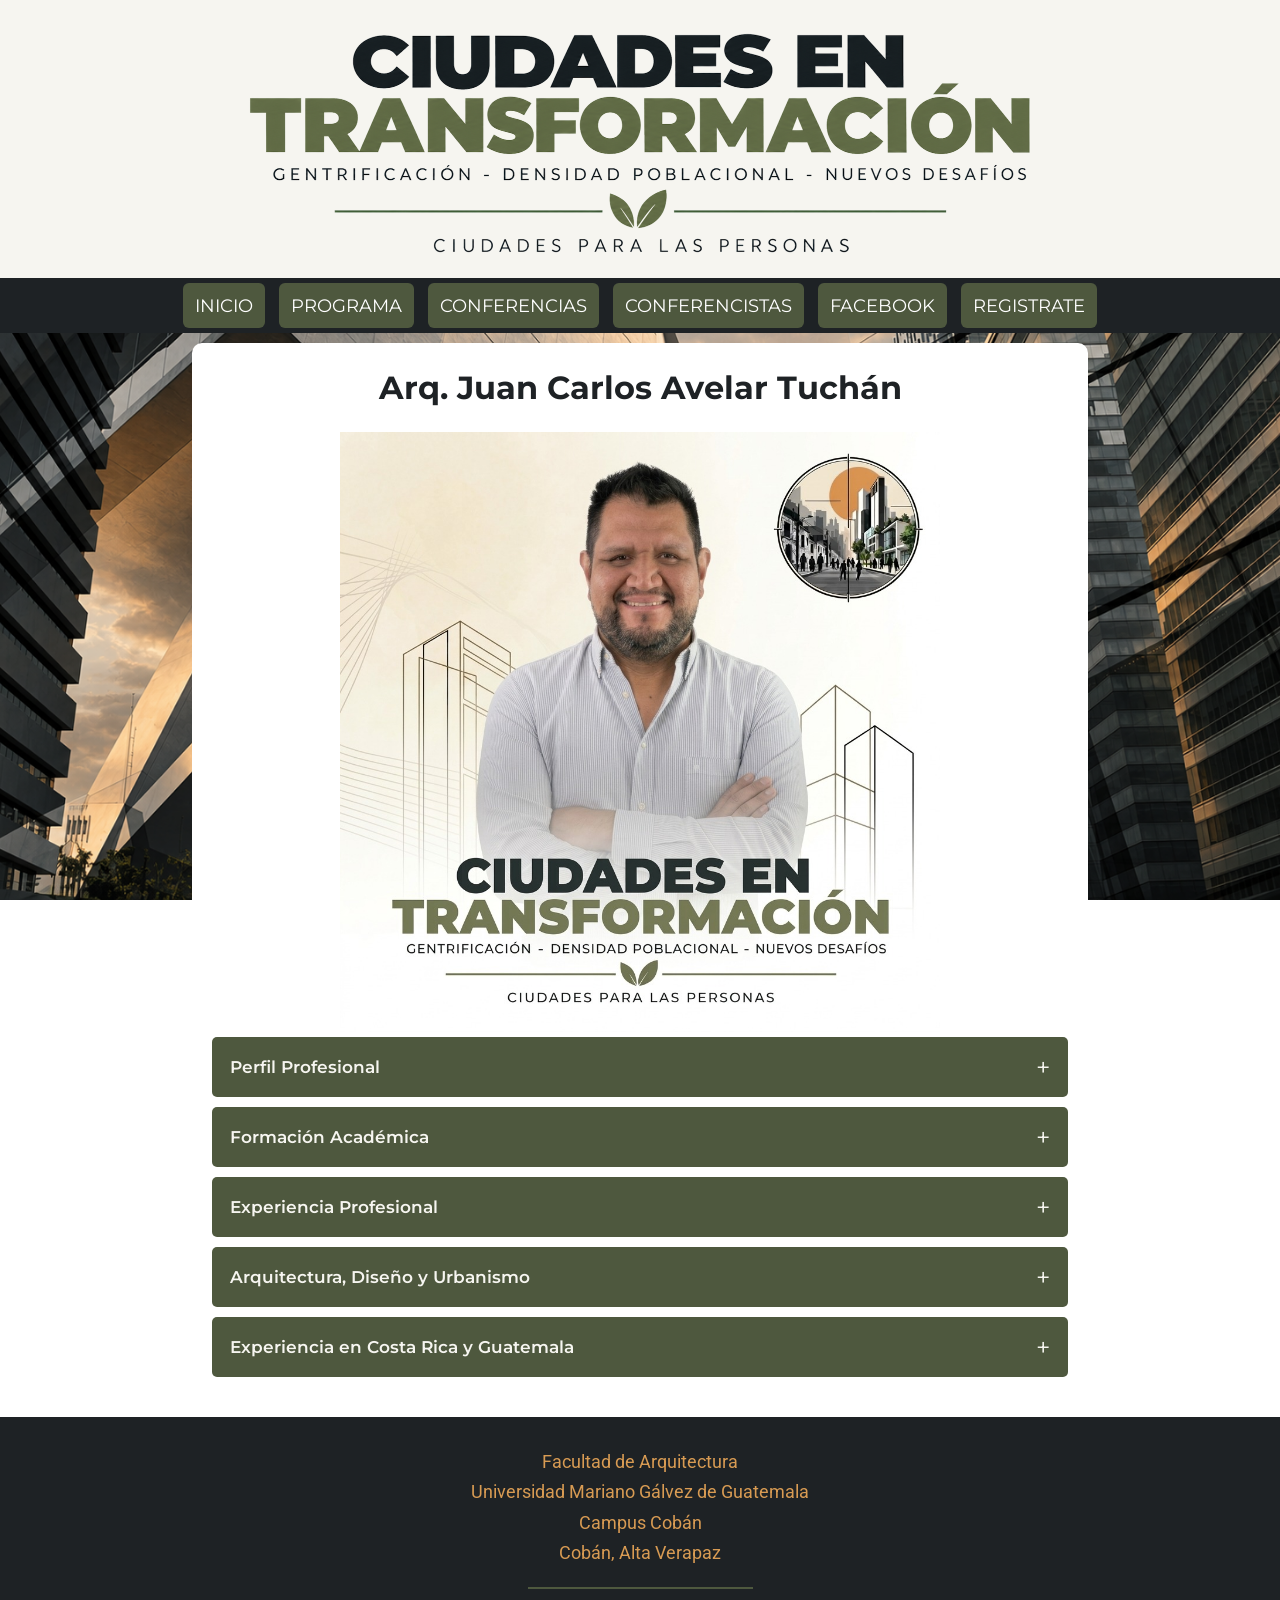
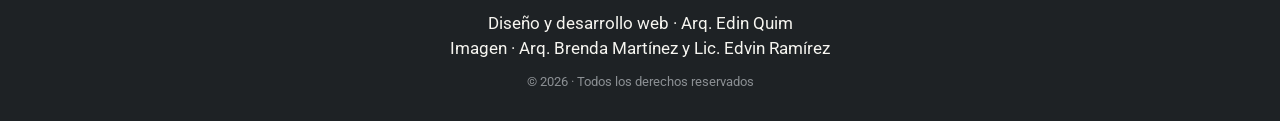
<file: juan-avelar.html>
<!DOCTYPE html>
<html lang="es">

<head>
    <meta charset="UTF-8">

    <meta name="viewport" content="width=device-width, initial-scale=1.0">

    <link href="https://fonts.googleapis.com/css2?family=Roboto&family=Montserrat:wght@400;600;700&display=swap"
        rel="stylesheet">

    <link rel="stylesheet" href="css/estilos.css">

    <title>Simposio Académico</title>
</head>

<body>

<header>
    <div class="cabecera">
        <img src="img/cabecera.png" alt="Ciudades en Transformación">
    </div>
</header>

  <nav>
   <a href="index.html">INICIO</a>
   <a href="programa.html">PROGRAMA</a>
   <a href="conferencias.html">CONFERENCIAS</a>
   <a href="conferencistas.html">CONFERENCISTAS</a>
   <a target="_blank" href="https://www.facebook.com/arqcoban">FACEBOOK</a>
   <a target="_blank" href="https://forms.gle/3jTrYuJ8UnMS7DHF9">REGISTRATE</a>
  </nav>

<section>

    <h1>Arq. Juan Carlos Avelar Tuchán</h1>


    <div class="centrar">
        <img src="img/juan-avelar.jpeg" alt="Arquitecto Juan Carlos Avelar Tuchán">
    </div>


    <!-- PERFIL PROFESIONAL -->

    <div class="acordeon">

        <button class="acordeon-titulo">
            Perfil Profesional
            <span>+</span>
        </button>

        <div class="acordeon-contenido">

            <p>
                Juan Carlos Avelar Tuchán es arquitecto urbanista, egresado de la Universidad Mariano Gálvez de
                Guatemala, con una Maestría en Diseño Arquitectónico y Urbanismo por la University of Notre Dame,
                Estados Unidos.
            </p>

            <p>
                Cuenta con experiencia profesional en Guatemala y Costa Rica, participando en el desarrollo de
                proyectos residenciales, de uso mixto, recreativos, académicos y urbanos.
            </p>

            <p>
                Su trayectoria incluye cargos de dirección y coordinación arquitectónica, destacando su desempeño como
                Director de Arquitectura y Diseño en Costa Elena, Costa Rica, donde gestionó el diseño arquitectónico,
                los planos constructivos y la coordinación de ingenierías y especialidades.
            </p>

            <p>
                Anteriormente se desempeñó como Town Architect en Las Catalinas, Costa Rica, formando parte del Comité
                de Revisión de Arquitectura y coordinando proyectos residenciales, de uso mixto y urbanos.
            </p>

        </div>

    </div>


    <!-- FORMACIÓN ACADÉMICA -->

    <div class="acordeon">

        <button class="acordeon-titulo">
            Formación Académica
            <span>+</span>
        </button>

        <div class="acordeon-contenido">

            <h5>Master of Architectural Design and Urbanism</h5>

            <p>
                University of Notre Dame, Notre Dame, Indiana, Estados Unidos — 2016.
            </p>


            <h5>Licenciatura en Arquitectura</h5>

            <p>
                Especialización en Control Ambiental.<br>
                Universidad Mariano Gálvez, Ciudad de Guatemala, Guatemala — 2010.
            </p>

        </div>

    </div>


    <!-- EXPERIENCIA PROFESIONAL -->

    <div class="acordeon">

        <button class="acordeon-titulo">
            Experiencia Profesional
            <span>+</span>
        </button>

        <div class="acordeon-contenido">

            <h5>Director de Arquitectura y Diseño</h5>

            <p>
                <strong>08/2022 – 03/2026</strong><br>
                Costa Elena, Playa Jobo, Costa Rica.
            </p>

            <ul class="proyectos-lista">
                <li>Gestión del diseño arquitectónico y los planos constructivos de proyectos con firmas de arquitectura y clientes.</li>
                <li>Coordinación y gestión del diseño de ingenierías y planos de especialidades.</li>
                <li>Inspecciones en sitio de proyectos residenciales y recreativos.</li>
            </ul>


            <h5>Arquitecto Independiente</h5>

            <p>
                <strong>01/2021 – 08/2022</strong><br>
                Orotina, Costa Rica.
            </p>

            <ul class="proyectos-lista">
                <li>Servicios de consultorías de diseño.</li>
                <li>Colaboraciones con firmas de diseño y con inmobiliarias en Guatemala.</li>
            </ul>


            <h5>Town Architect</h5>

            <p>
                <strong>06/2016 – 09/2020</strong><br>
                Las Catalinas, Playa Danta, Costa Rica.
            </p>

            <ul class="proyectos-lista">
                <li>Miembro del Comité de Revisión de Arquitectura.</li>
                <li>Coordinación y gestión del diseño arquitectónico de proyectos residenciales entre clientes, firmas de arquitectura y la oficina de ventas.</li>
                <li>Diseño de proyectos residenciales, de uso mixto y urbanos.</li>
                <li>Coordinación y gestión del diseño de ingenierías y planos de especialidades.</li>
                <li>Inspecciones en sitio de varios tipos de proyectos.</li>
            </ul>


            <h5>Junior Architect</h5>

            <p>
                <strong>01/2011 – 07/2014</strong><br>
                Estudio Urbano, Ciudad de Guatemala, Guatemala.
            </p>

            <ul class="proyectos-lista">
                <li>Planificación y contribución al diseño arquitectónico de proyectos residenciales, de uso mixto, edificios académicos y amenidades.</li>
                <li>Participación en el desarrollo de Planes Maestro Urbanos para proyectos residenciales y universitarios en Guatemala.</li>
                <li>Coordinación de parte de las ingenierías y realización de visitas de campo.</li>
            </ul>

        </div>

    </div>


    <!-- ARQUITECTURA, DISEÑO Y URBANISMO -->

    <div class="acordeon">

        <button class="acordeon-titulo">
            Arquitectura, Diseño y Urbanismo
            <span>+</span>
        </button>

        <div class="acordeon-contenido">

            <p>
                Su experiencia profesional comprende el desarrollo y coordinación de proyectos de diferentes escalas,
                principalmente en los ámbitos residencial, de uso mixto y urbano.
            </p>

            <ul class="proyectos-lista">
                <li>Diseño arquitectónico.</li>
                <li>Planificación y planos constructivos.</li>
                <li>Proyectos residenciales.</li>
                <li>Proyectos de uso mixto.</li>
                <li>Proyectos urbanos.</li>
                <li>Edificios académicos.</li>
                <li>Amenidades.</li>
                <li>Planes Maestro Urbanos.</li>
            </ul>

        </div>

    </div>


    <!-- EXPERIENCIA EN COSTA RICA Y GUATEMALA -->

    <div class="acordeon">

        <button class="acordeon-titulo">
            Experiencia en Costa Rica y Guatemala
            <span>+</span>
        </button>

        <div class="acordeon-contenido">

            <p>
                Su trayectoria profesional se ha desarrollado principalmente entre Guatemala y Costa Rica,
                participando en proyectos residenciales, de uso mixto, recreativos, académicos y urbanos.
            </p>

            <h5>Costa Rica</h5>

            <p>
                Ha desarrollado actividades profesionales en Costa Elena, Playa Jobo; Las Catalinas, Playa Danta; y
                Orotina, Alajuela.
            </p>

            <h5>Guatemala</h5>

            <p>
                Su experiencia incluye trabajo en Estudio Urbano, Ciudad de Guatemala, así como colaboraciones con
                firmas de diseño e inmobiliarias en Guatemala.
            </p>

        </div>

    </div>

</section>

<footer>
    <p class="institucion">
    Facultad de Arquitectura<br>
    Universidad Mariano Gálvez de Guatemala<br>
    Campus Cobán<br>
    Cobán, Alta Verapaz
    </p>
    <div class="footer-linea"></div>
    <p class="credito">
    Diseño y desarrollo web · Arq. Edin Quim<br>
    Imagen · Arq. Brenda Martínez y Lic. Edvin Ramírez
    </p>
    <p class="copyright">
        © 2026 · Todos los derechos reservados
    </p>
</footer> 

<script>

document.querySelectorAll('.acordeon-titulo').forEach(boton => {

    boton.addEventListener('click', () => {

        const contenido = boton.nextElementSibling;
        const signo = boton.querySelector('span');

        contenido.classList.toggle('activo');

        signo.textContent = contenido.classList.contains('activo') ? '−' : '+';

    });

});

</script>

</body>

</html>
</file>
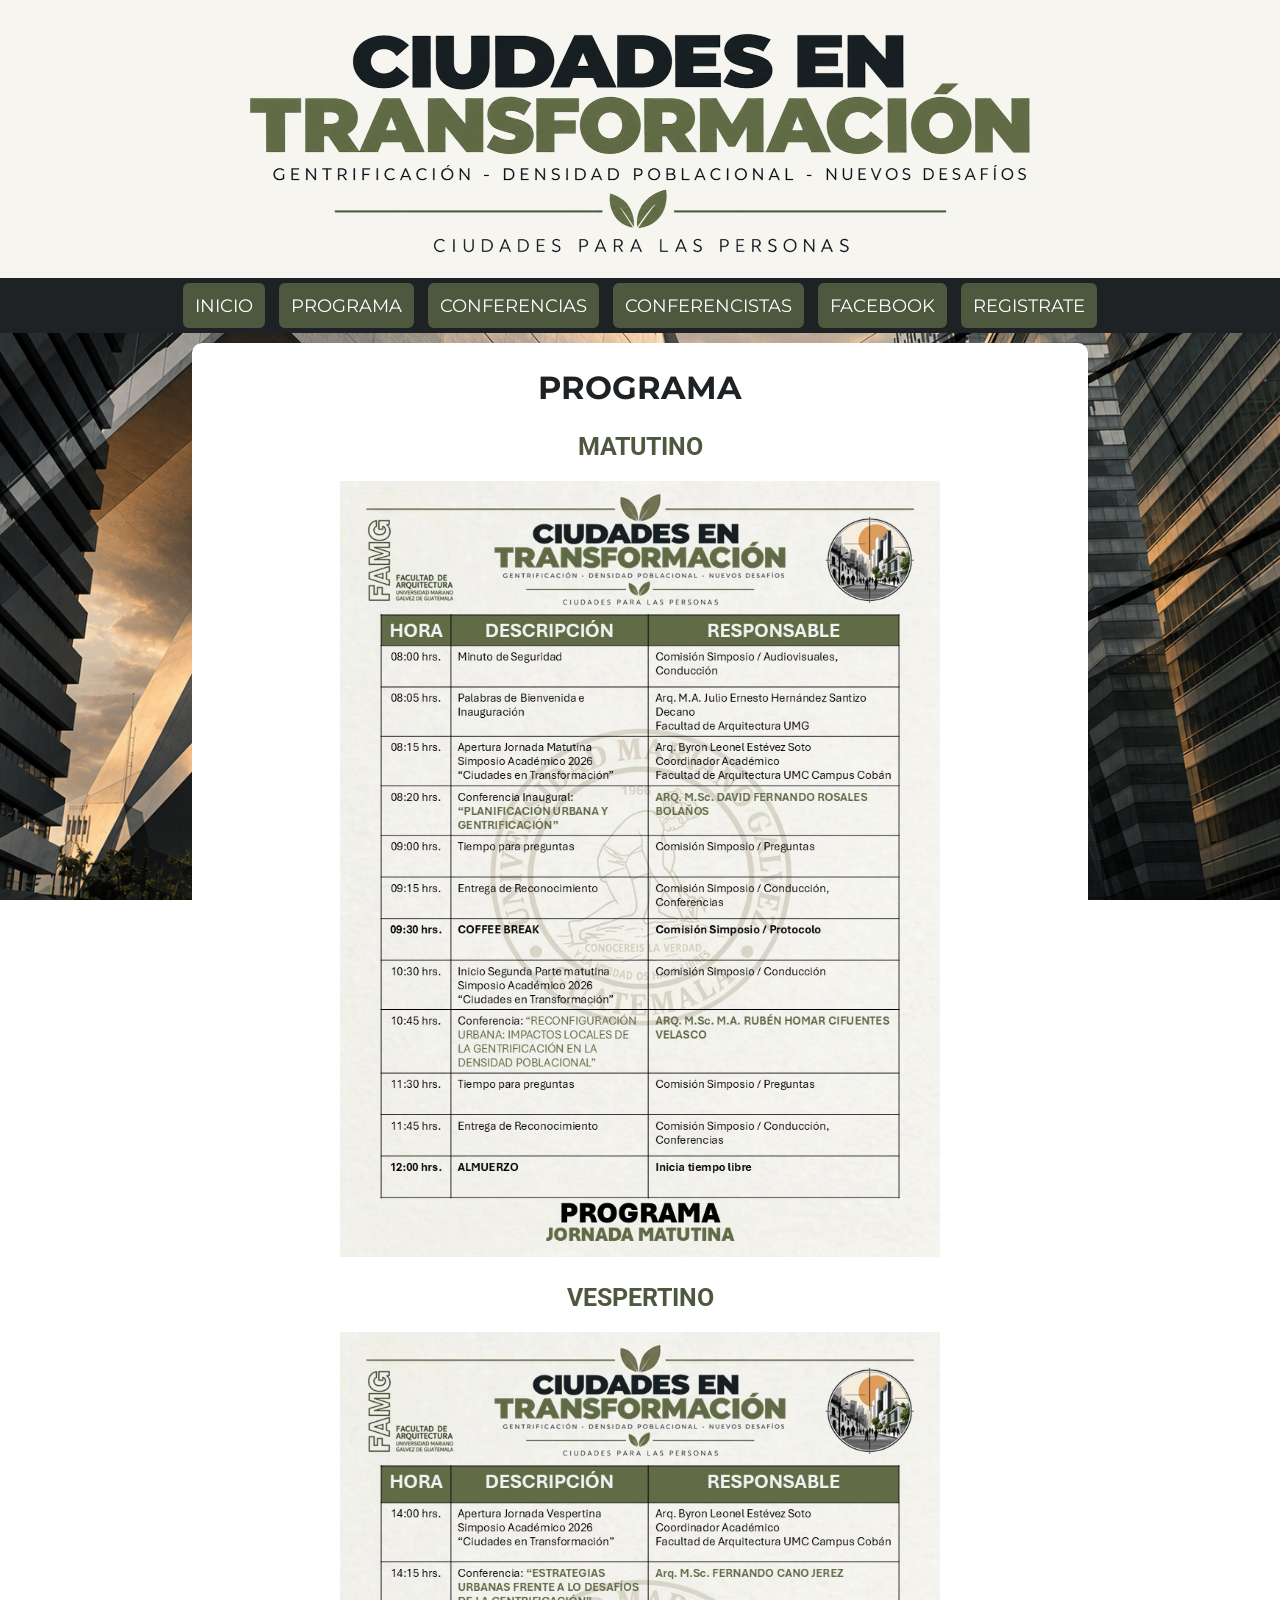
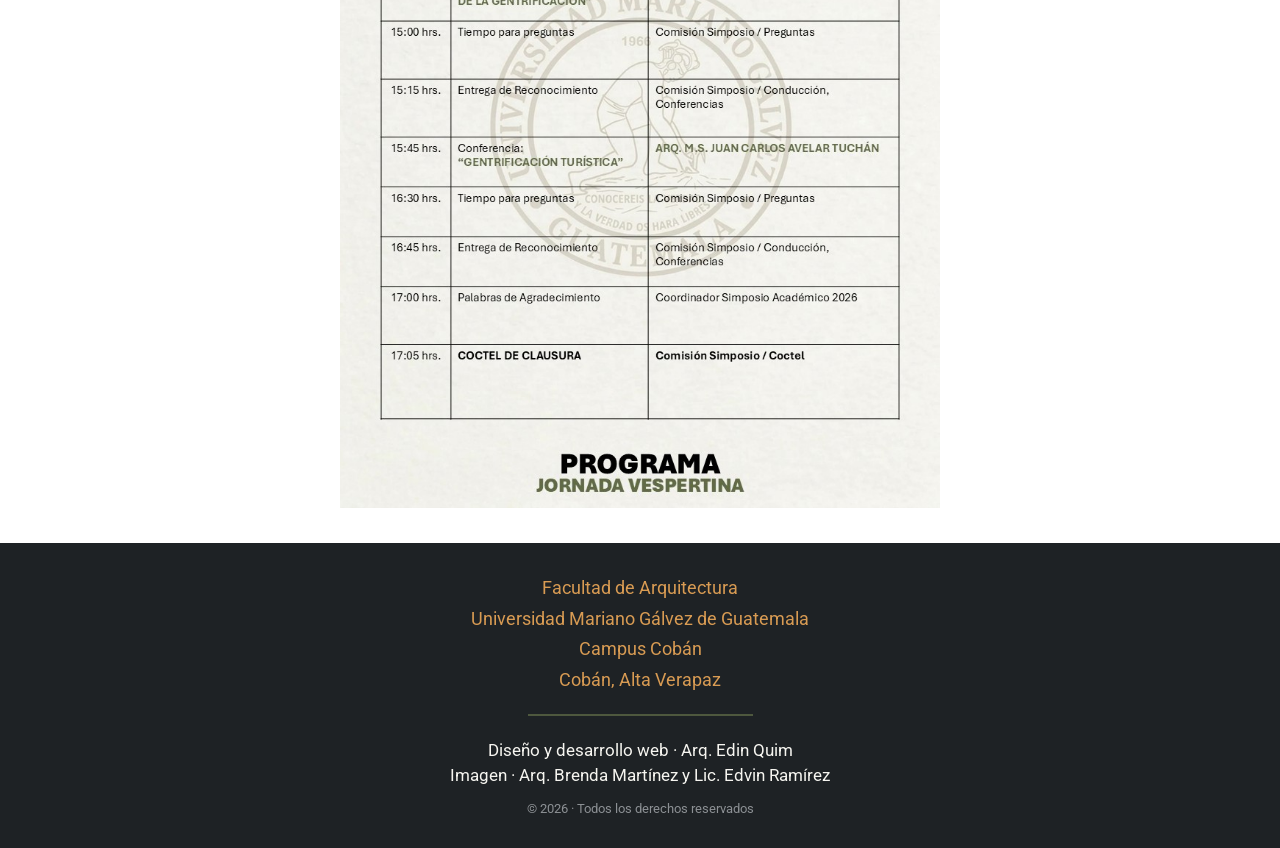
<file: programa.html>
<!DOCTYPE html>
<html lang="es">
 <head>
  <meta charset="UTF-8">
  <meta name="viewport" content="width=device-width, initial-scale=1.0">
  <link href="https://fonts.googleapis.com/css2?family=Roboto&family=Montserrat:wght@400;600;700&display=swap"
      rel="stylesheet">
 <link rel="stylesheet" href="css/estilos.css">
  <title>Simposio Académico</title>
 </head>
 <body>
<header>
    <div class="cabecera">
        <img src="img/cabecera.png" alt="Ciudades en Transformación">
    </div>
</header>
  <nav>
   <a href="index.html">INICIO</a>
   <a href="programa.html">PROGRAMA</a>
   <a href="conferencias.html">CONFERENCIAS</a>
   <a href="conferencistas.html">CONFERENCISTAS</a>
   <a target="_blank" href="https://www.facebook.com/arqcoban">FACEBOOK</a>
   <a target="_blank" href="https://forms.gle/3jTrYuJ8UnMS7DHF9">REGISTRATE</a>
  </nav>
  <section>
<h1>PROGRAMA</h1>
<h2>MATUTINO</h2>
<div class="centrar">
<img src="img/programa1.png" alt="Gentrificación">
</div>

<h2>VESPERTINO</h2>
<div class="centrar">
<img src="img/programa2.png" alt="Gentrificación">
</div>
</section>
<footer>
    <p class="institucion">
    Facultad de Arquitectura<br>
    Universidad Mariano Gálvez de Guatemala<br>
    Campus Cobán<br>
    Cobán, Alta Verapaz
    </p>
    <div class="footer-linea"></div>
    <p class="credito">
    Diseño y desarrollo web · Arq. Edin Quim<br>
    Imagen · Arq. Brenda Martínez y Lic. Edvin Ramírez
    </p>
    <p class="copyright">
        © 2026 · Todos los derechos reservados
    </p>
</footer> 
</body>
</html>
</file>
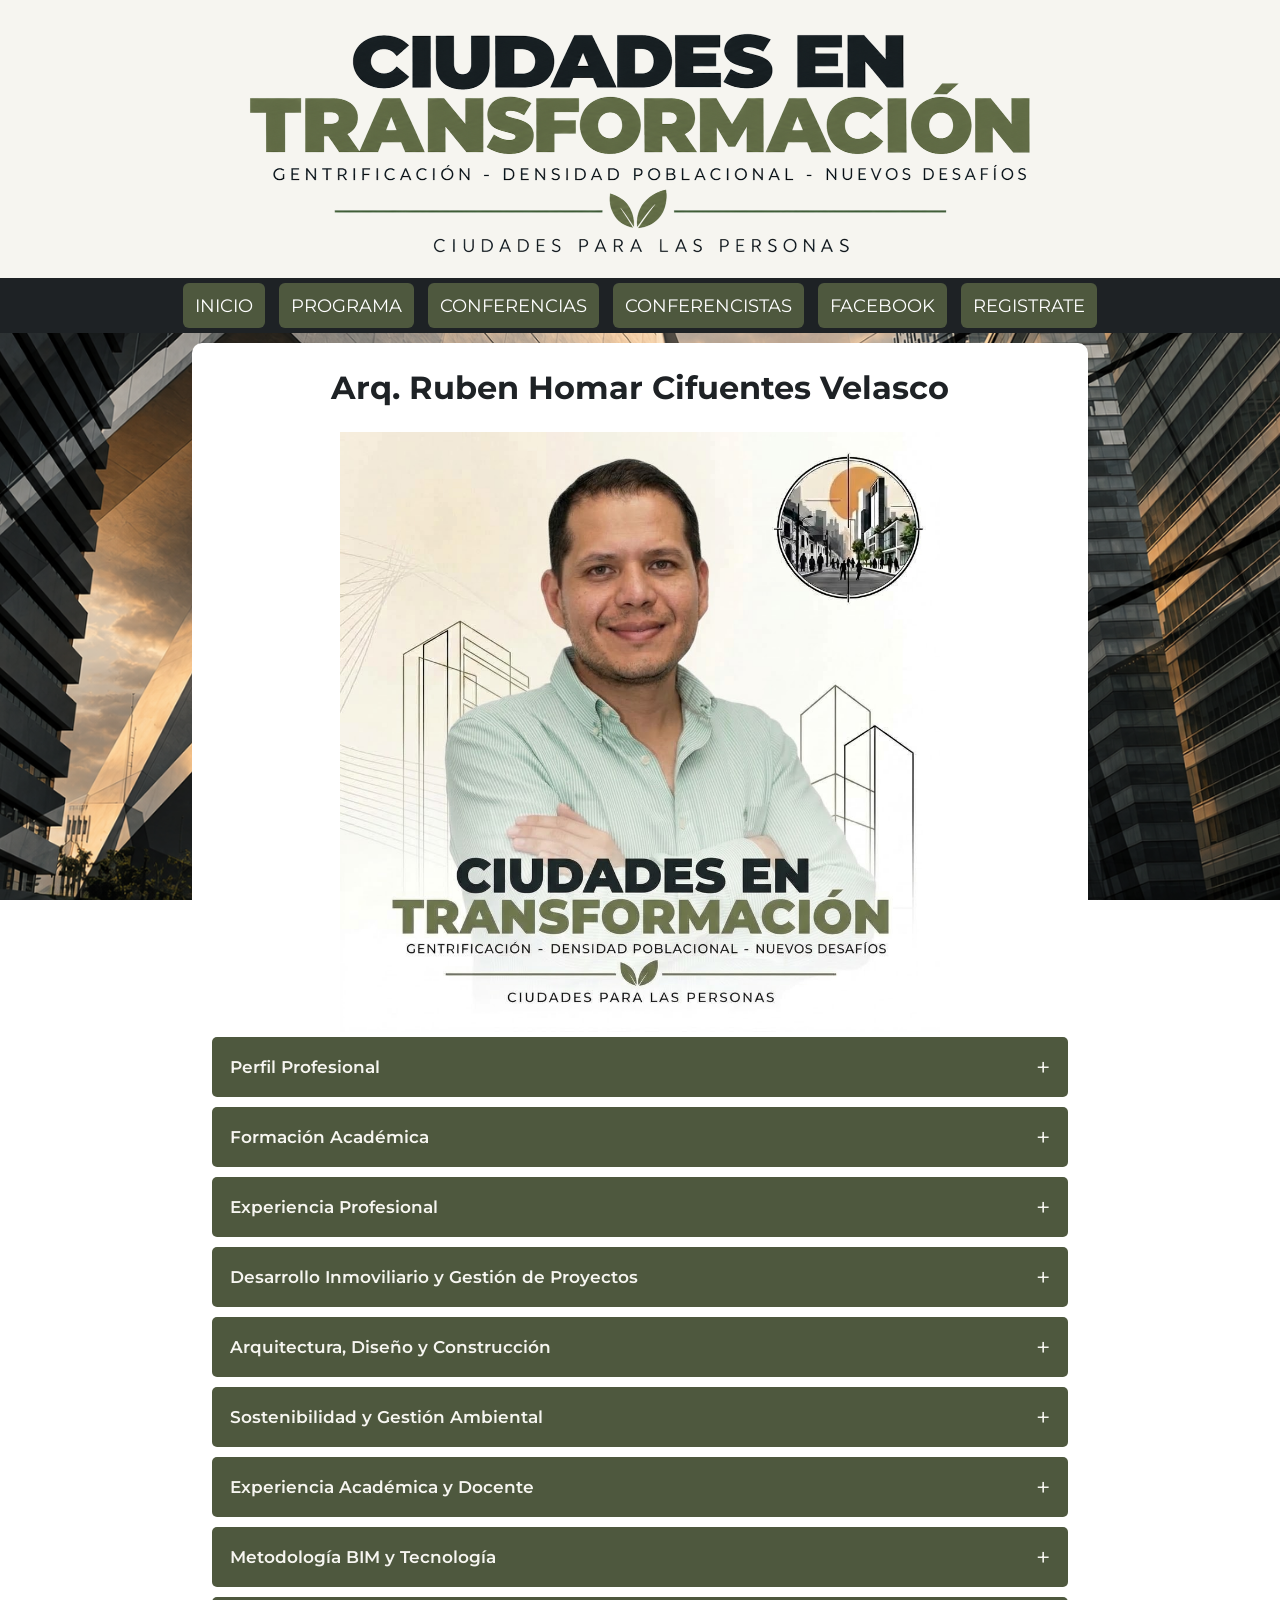
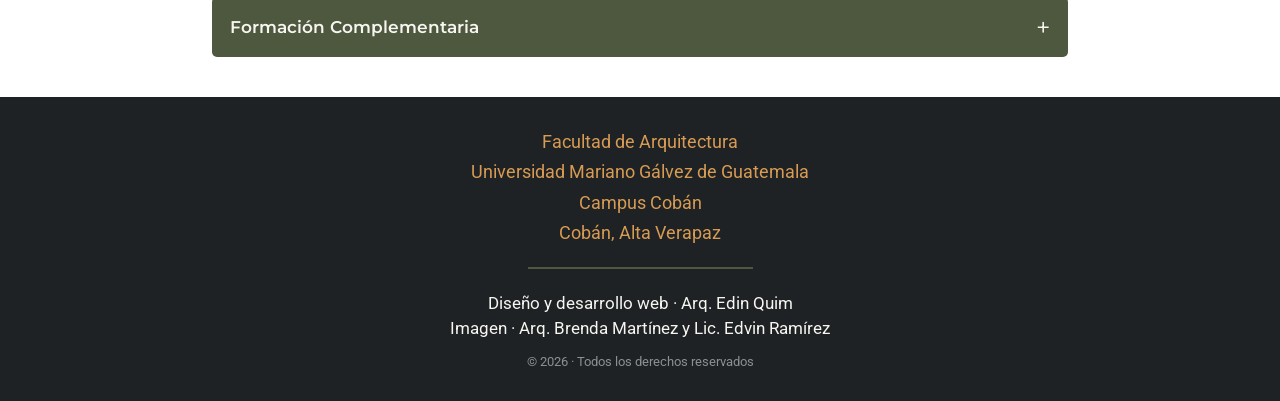
<file: ruben-cifuentes.html>
<!DOCTYPE html>
<html lang="es">

<head>
    <meta charset="UTF-8">

    <meta name="viewport" content="width=device-width, initial-scale=1.0">

    <link href="https://fonts.googleapis.com/css2?family=Roboto&family=Montserrat:wght@400;600;700&display=swap"
        rel="stylesheet">

    <link rel="stylesheet" href="css/estilos.css">

    <title>Simposio Académico</title>
</head>

<body>

<header>
    <div class="cabecera">
        <img src="img/cabecera.png" alt="Ciudades en Transformación">
    </div>
</header>

  <nav>
   <a href="index.html">INICIO</a>
   <a href="programa.html">PROGRAMA</a>
   <a href="conferencias.html">CONFERENCIAS</a>
   <a href="conferencistas.html">CONFERENCISTAS</a>
   <a target="_blank" href="https://www.facebook.com/arqcoban">FACEBOOK</a>
   <a target="_blank" href="https://forms.gle/3jTrYuJ8UnMS7DHF9">REGISTRATE</a>
  </nav>

<section>

    <h1>Arq. Ruben Homar Cifuentes Velasco</h1>

    <div class="centrar">
        <img src="img/ruben-cifuentes.jpeg" alt="Arquitecto Ruben Cifuentes">
    </div>


    <!-- PERFIL PROFESIONAL -->

    <div class="acordeon">

        <button class="acordeon-titulo">
            Perfil Profesional
            <span>+</span>
        </button>

        <div class="acordeon-contenido">

            <p>Rubén Homar Cifuentes Velasco es arquitecto guatemalteco, colegiado activo, con formación de posgrado en Diseño y Construcción Ecológico y Evaluación y Control Ambiental. Es Licenciado en Arquitectura por la Universidad Rafael Landívar.</p>

            <p>Cuenta con experiencia en dirección y gestión de proyectos arquitectónicos e inmobiliarios, planificación constructiva, desarrollo de urbanizaciones, diseño, construcción y supervisión de proyectos, así como en la gestión de equipos profesionales y procesos técnicos.</p>

            <p>Su trayectoria profesional combina la arquitectura, el desarrollo inmobiliario, la construcción y la gestión ambiental, participando en proyectos de diferentes escalas y desempeñando cargos de dirección y gerencia técnica.</p>

        </div>

    </div>


    <!-- FORMACIÓN ACADÉMICA -->

    <div class="acordeon">

        <button class="acordeon-titulo">
            Formación Académica
            <span>+</span>
        </button>

        <div class="acordeon-contenido">

            <h5>Maestría en Diseño y Construcción Ecológico</h5>
            <p>Universidad Rafael Landívar — 2014–2015.</p>

            <h5>Maestría en Evaluación y Control Ambiental</h5>
            <p>Universidad Mariano Gálvez — 2011–2012.</p>

            <h5>Licenciatura en Arquitectura</h5>
            <p>Universidad Rafael Landívar — 2004–2008.</p>

        </div>

    </div>


    <!-- EXPERIENCIA PROFESIONAL -->

    <div class="acordeon">

        <button class="acordeon-titulo">
            Experiencia Profesional
            <span>+</span>
        </button>

        <div class="acordeon-contenido">

            <p>Cuenta con una trayectoria profesional desarrollada en dirección técnica, gerencia de desarrollo, planificación, construcción y gestión de proyectos inmobiliarios.</p>

            <p>Entre sus cargos más recientes se encuentra el de Sub-Director Técnico del Grupo Corporativo Altamira, donde dirige el área técnica y participa en procesos de presupuesto, programación, diseño, compras y construcción de viviendas y edificios.</p>

            <p>Anteriormente se desempeñó como Gerente de Desarrollo en URBELL – Supra Desarrollos, dirigiendo el área de desarrollo inmobiliario y dando seguimiento a proyectos de urbanización, infraestructura y vivienda vertical y horizontal.</p>

            <p>También ocupó el cargo de Gerente de Desarrollo y Planificación en Corporación AICSA, donde participó en proyectos de gran escala, supervisión, dirección de equipos profesionales e implementación de metodología BIM.</p>

        </div>

    </div>


    <!-- DESARROLLO HUMANO Y GESTIÓN DE PROYECTOS -->

    <div class="acordeon">

        <button class="acordeon-titulo">
            Desarrollo Inmoviliario y Gestión de Proyectos
            <span>+</span>
        </button>

        <div class="acordeon-contenido">

            <p>Su experiencia comprende la dirección y gestión integral de proyectos inmobiliarios, incluyendo procesos de diseño, planificación, presupuestos, construcción, infraestructura y seguimiento de proyectos.</p>

            <p>Ha desempeñado funciones de dirección en proyectos de vivienda vertical y horizontal, urbanizaciones, proyectos comerciales e infraestructura, coordinando equipos multidisciplinarios y procesos técnicos y administrativos.</p>

        </div>

    </div>


    <!-- ARQUITECTURA, DISEÑO Y CONSTRUCCIÓN -->

    <div class="acordeon">

        <button class="acordeon-titulo">
            Arquitectura, Diseño y Construcción
            <span>+</span>
        </button>

        <div class="acordeon-contenido">

            <p>Como Arquitecto–Principal & Founder de DISARK Desarrollo de Proyectos, desarrolló actividades de diseño, planificación, supervisión y construcción de proyectos de infraestructura comercial y habitacional, además de consultorías ambientales y gestión de clientes, personal y proveedores.</p>

            <p>Su trayectoria también incluye experiencia como Construction Project Manager, arquitecto de diseño y planificación, y arquitecto dedicado al dibujo y planificación de proyectos institucionales, comerciales y residenciales.</p>


        </div>

    </div>


    <!-- SOSTENIBILIDAD Y GESTIÓN AMBIENTAL -->

    <div class="acordeon">

        <button class="acordeon-titulo">
            Sostenibilidad y Gestión Ambiental
            <span>+</span>
        </button>

        <div class="acordeon-contenido">

            <p>Su formación especializada en Diseño y Construcción Ecológico y Evaluación y Control Ambiental se complementa con su experiencia como Consultor Ambiental, así como con estudios y talleres relacionados con sostenibilidad y diseño ecológico.</p>

            <p>Entre su formación complementaria destacan talleres de EDGE Expert, LEED Green Associate, BIM, Permacultura, Diseño Regenerativo y Biomímesis.</p>

        </div>

    </div>


    <!-- EXPERIENCIA ACADÉMICA Y DOCENTE -->

    <div class="acordeon">

        <button class="acordeon-titulo">
            Experiencia Académica y Docente
            <span>+</span>
        </button>

        <div class="acordeon-contenido">

            <p>Desde 2016 se desempeña como Docente Universitario en la Universidad Rafael Landívar, como catedrático titular de la Licenciatura en Arquitectura</p>

            <p>Su experiencia docente incluye cursos relacionados con Diseño, Construcción y Proyectos de Graduación, entre otras cátedras.</p>

        </div>

    </div>


    <!-- METODOLOGÍA BIM Y TECNOLOGÍA -->

    <div class="acordeon">

        <button class="acordeon-titulo">
            Metodología BIM y Tecnología
            <span>+</span>
        </button>

        <div class="acordeon-contenido">

            <p>Cuenta con experiencia en la implementación de metodología BIM dentro de procesos de planificación arquitectónica y constructiva.</p>

                   <p>Entre sus competencias técnicas se encuentran AutoCAD a nivel avanzado, MS Project a nivel avanzado, 3ds Max, Revit y otras herramientas relacionadas con arquitectura y gestión de proyectos.</p>

        </div>

    </div>


    <!-- FORMACIÓN COMPLEMENTARIA -->

    <div class="acordeon">

        <button class="acordeon-titulo">
            Formación Complementaria
            <span>+</span>
        </button>

        <div class="acordeon-contenido">

            <p>Ha participado en diversos programas y talleres relacionados con arquitectura sostenible, construcción ecológica y nuevas metodologías de diseño, entre ellos:</p>

            <ul class="proyectos-lista">
                <li>Taller Intensivo EDGE Expert — 2024.</li>
                <li>Taller Intensivo LEED Green Associate — 2022.</li>
                <li>Taller BIM — 2015.</li>
                <li>Taller de Permacultura y Sistema de Diseño Ecológico — 2015.</li>
                <li>Taller de Diseño Regenerativo — 2014.</li>
                <li>Taller de Biomímesis — 2014.</li>
            </ul>
        </div>

    </div>

</section>

<footer>
    <p class="institucion">
    Facultad de Arquitectura<br>
    Universidad Mariano Gálvez de Guatemala<br>
    Campus Cobán<br>
    Cobán, Alta Verapaz
    </p>
    <div class="footer-linea"></div>
    <p class="credito">
    Diseño y desarrollo web · Arq. Edin Quim<br>
    Imagen · Arq. Brenda Martínez y Lic. Edvin Ramírez
    </p>
    <p class="copyright">
        © 2026 · Todos los derechos reservados
    </p>
</footer> 

<script>

document.querySelectorAll('.acordeon-titulo').forEach(boton => {

    boton.addEventListener('click', () => {

        const contenido = boton.nextElementSibling;
        const signo = boton.querySelector('span');

        contenido.classList.toggle('activo');

        signo.textContent = contenido.classList.contains('activo') ? '−' : '+';

    });

});

</script>

</body>

</html>
</file>
<file: css/estilos.css>
header {
    background-color: #F6F5F0;
    text-align: center;
    padding: 5px 0;
}

.cabecera {
    width: 85%;
    max-width: 800px;
    margin: 0 auto;
}

.cabecera img {
    display: block;
    width: 100%;
    height: auto;
    margin: 0 auto;
}    

   nav {
    width:100%;
    text-align:center;
    background-color:#1E2225;
    margin: 0;
   }

   nav a {
      display: inline-block;
      margin: 5px; /* Cambia el ancho del fondo del Menu */
      padding: 12px;
      background-color: #4E583E; /* color de los botones */
      color: #ffffff;
      font-family: Montserrat, sans-serif; /* Montserrat es el texto principal, si falla va cargar sans-serif */
      font-size: 1.1em;
      text-decoration: none; /* Esto quita el subrayado del enlace */
      border-radius: 6px; /* bordes redondeados */
      transition: background-color 0.3s, color 0.3s;
      }

     nav a:hover {
      color: #ffffff; /* Color del texto al pasar el cursor */
      background-color: #D89B53;
      }

   body {
    margin: 0; /* margen para que quede pegado a la pantalla del navegador */
    background-image:url(../img/fondonew.png);
    background-attachment: fixed;
    background-size: cover;
    background-repeat: no-repeat;
    background-position: center;
   }

   section {
   background-color: #FFFFFF;
   color: #1E2225;
   width:70%;
   max-width: 900px;
   margin: 10px auto;
   font-size:20px;
   padding: 20px;
   border-radius: 10px;
   text-align:justify;
   font-family: Roboto, sans-serif;
   box-sizing: border-box;
   }

section h1 {
    color: #1E2225;
    text-align: center;
    font-family: Montserrat, sans-serif;
    font-size: 32px;
    font-weight: 700;
    margin: 5px 0 25px;
} 

  section h2 {
    color: #4E583E;
    text-align: center;
    font-size: 25px;
    }

  section h3 {
    color: #1E2225;
    text-align: center;
   }

section h4 {
    color: #8C9094;
    text-align: center;
    font-family: Montserrat, sans-serif;
    font-size: 16px;
    font-weight: 600;
    margin: 6px 0 18px;
    }

section h5 {
    color: #1E2225;
    font-family: Montserrat, sans-serif;
    font-size: 20px;
    } 

   .centrar {
   text-align:center;
   }

   .centrar img {
   width: 100%;
   max-width: 600px;
   height: auto;
   }

   .video {
   width: 100%;
   max-width: 560px;
   aspect-ratio: 16 / 9;
   border: none;
   }

.tarjeta-conferencista {
    text-decoration: none;
    color: inherit;
}

.tarjeta-conferencista section {
    transition: transform 0.3s;
}

.tarjeta-conferencista img {
    width: 100%;
    max-width: 250px;
    height: auto;
    border-radius: 10px;
}

.tarjeta-conferencista section {
    width: auto;
    max-width: none;
    margin: 0;
}

.grid-conferencistas {
    display: grid;
    grid-template-columns: 1fr 1fr;
    width: 70%;
    max-width: 900px;
    margin: 10px auto;
    gap: 20px;
}

footer {
    background-color: #1E2225;
    color: #F6F5F0;
    text-align: center;
    padding: 30px 20px;
    font-family: Roboto, sans-serif;
    box-sizing: border-box;
}

footer .institucion {
    margin: 0;
    color: #D89B53;
    font-size: 18px;
    line-height: 1.7;
}

.footer-linea {
    width: 225px;
    height: 2px;
    background-color: #4E583E;
    margin: 18px auto 22px;
}


footer .credito {
    margin: 0;
    color: #F6F5F0;
    font-size: 17px;
    line-height: 1.5;
}

footer .copyright {
    margin: 10px 0 0;
    color: #8C9094;
    font-size: 13px;
    line-height: 1.5;
}

.proyectos-lista {
    padding-left: 25px;
}

.proyectos-lista li {
    margin-bottom: 8px;
    line-height: 1.5;
}

.acordeon {
    margin-bottom: 10px;
}

.acordeon-titulo {
    width: 100%;
    display: flex;
    justify-content: space-between;
    align-items: center;
    padding: 15px 18px;
    border: none;
    cursor: pointer;
    font-family: 'Montserrat', sans-serif;
    font-size: 17px;
    font-weight: 600;
    text-align: left;
    background: #4E583E;
    color: #F6F5F0;
    border-radius: 5px;  
}

.acordeon-titulo span {
    font-size: 25px;
    font-weight: 400;
}

.acordeon-contenido {
    display: none;
    padding: 15px 20px;
    background: #F6F5F0;
    color: #1E2225;
}

.acordeon-contenido.activo {
    display: block;
}
   
@media (max-width: 700px) { 
nav a { 
display: block; 
width: 90%; 
margin: 10px auto; 
} 

section {
width: 95%;
font-size: 18px;
text-align: left;
}

.grid-conferencistas {
        grid-template-columns: 1fr;
    }

}
</file>
